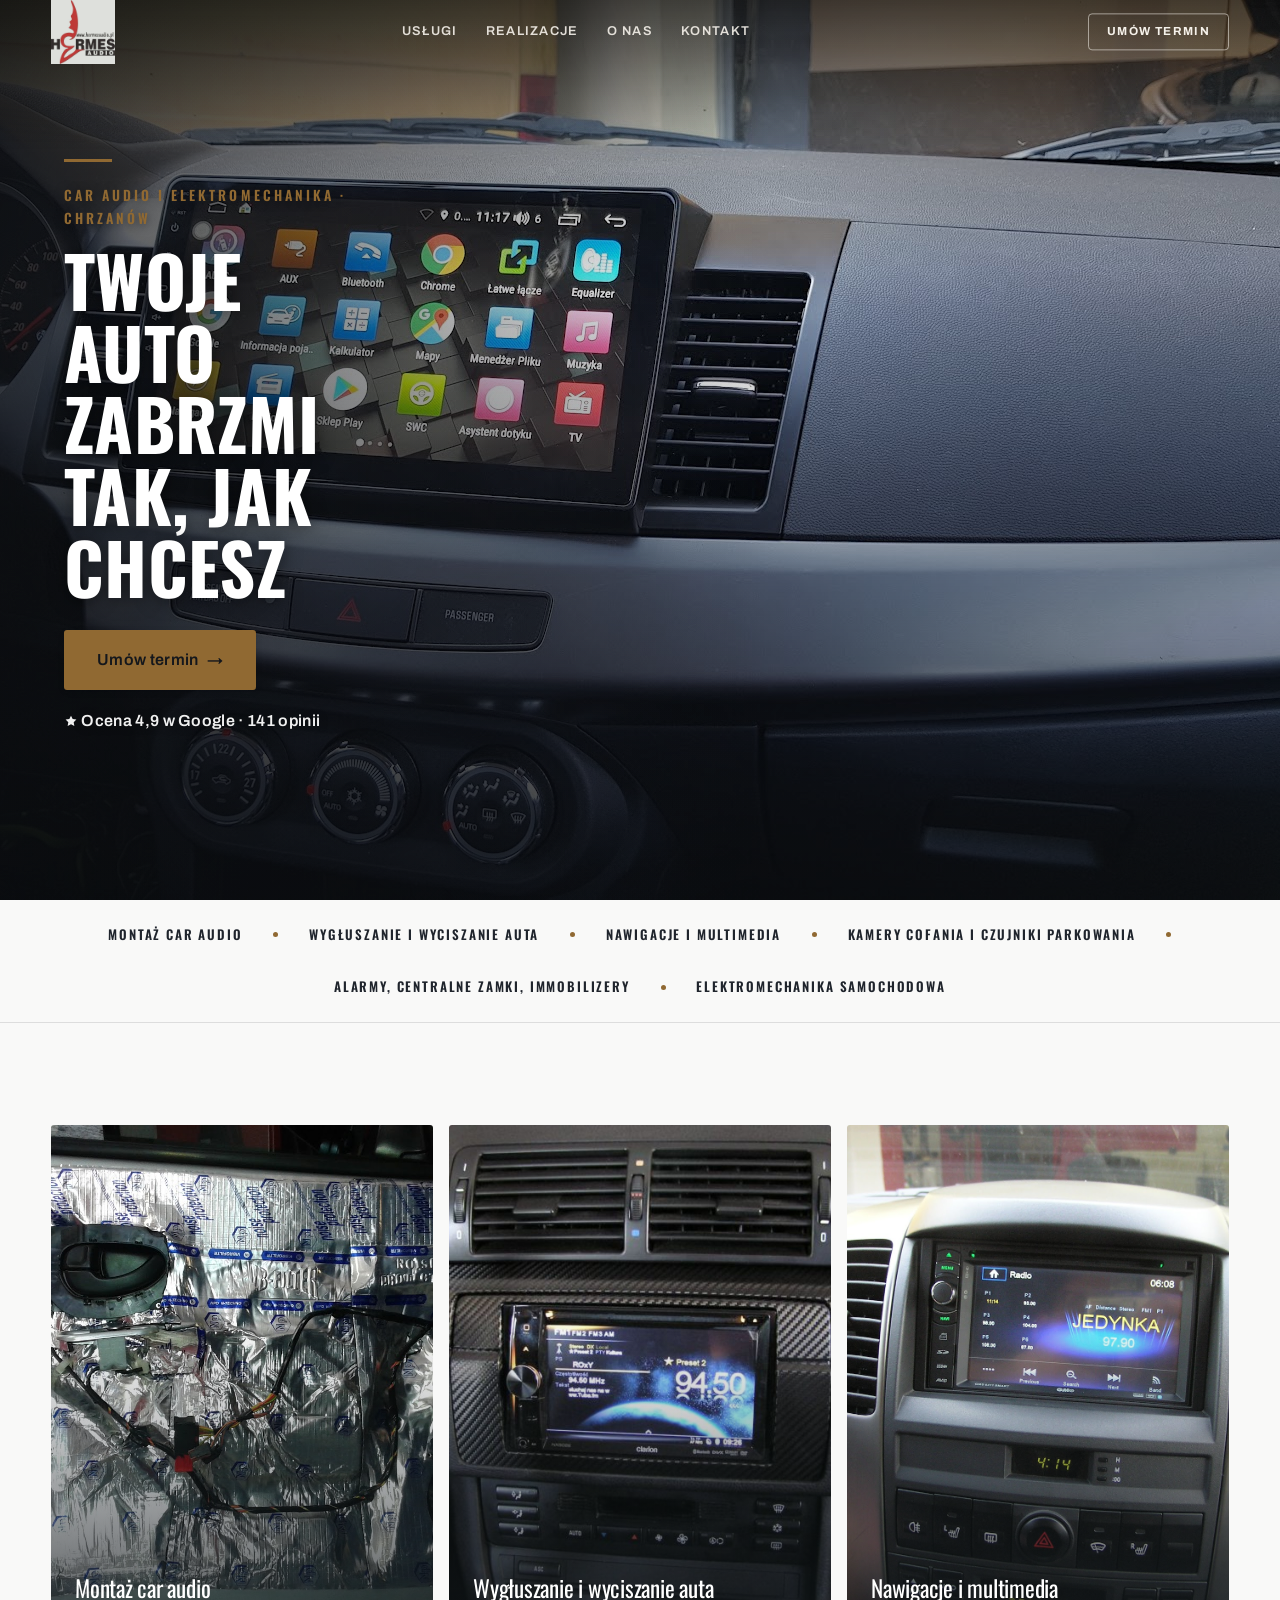
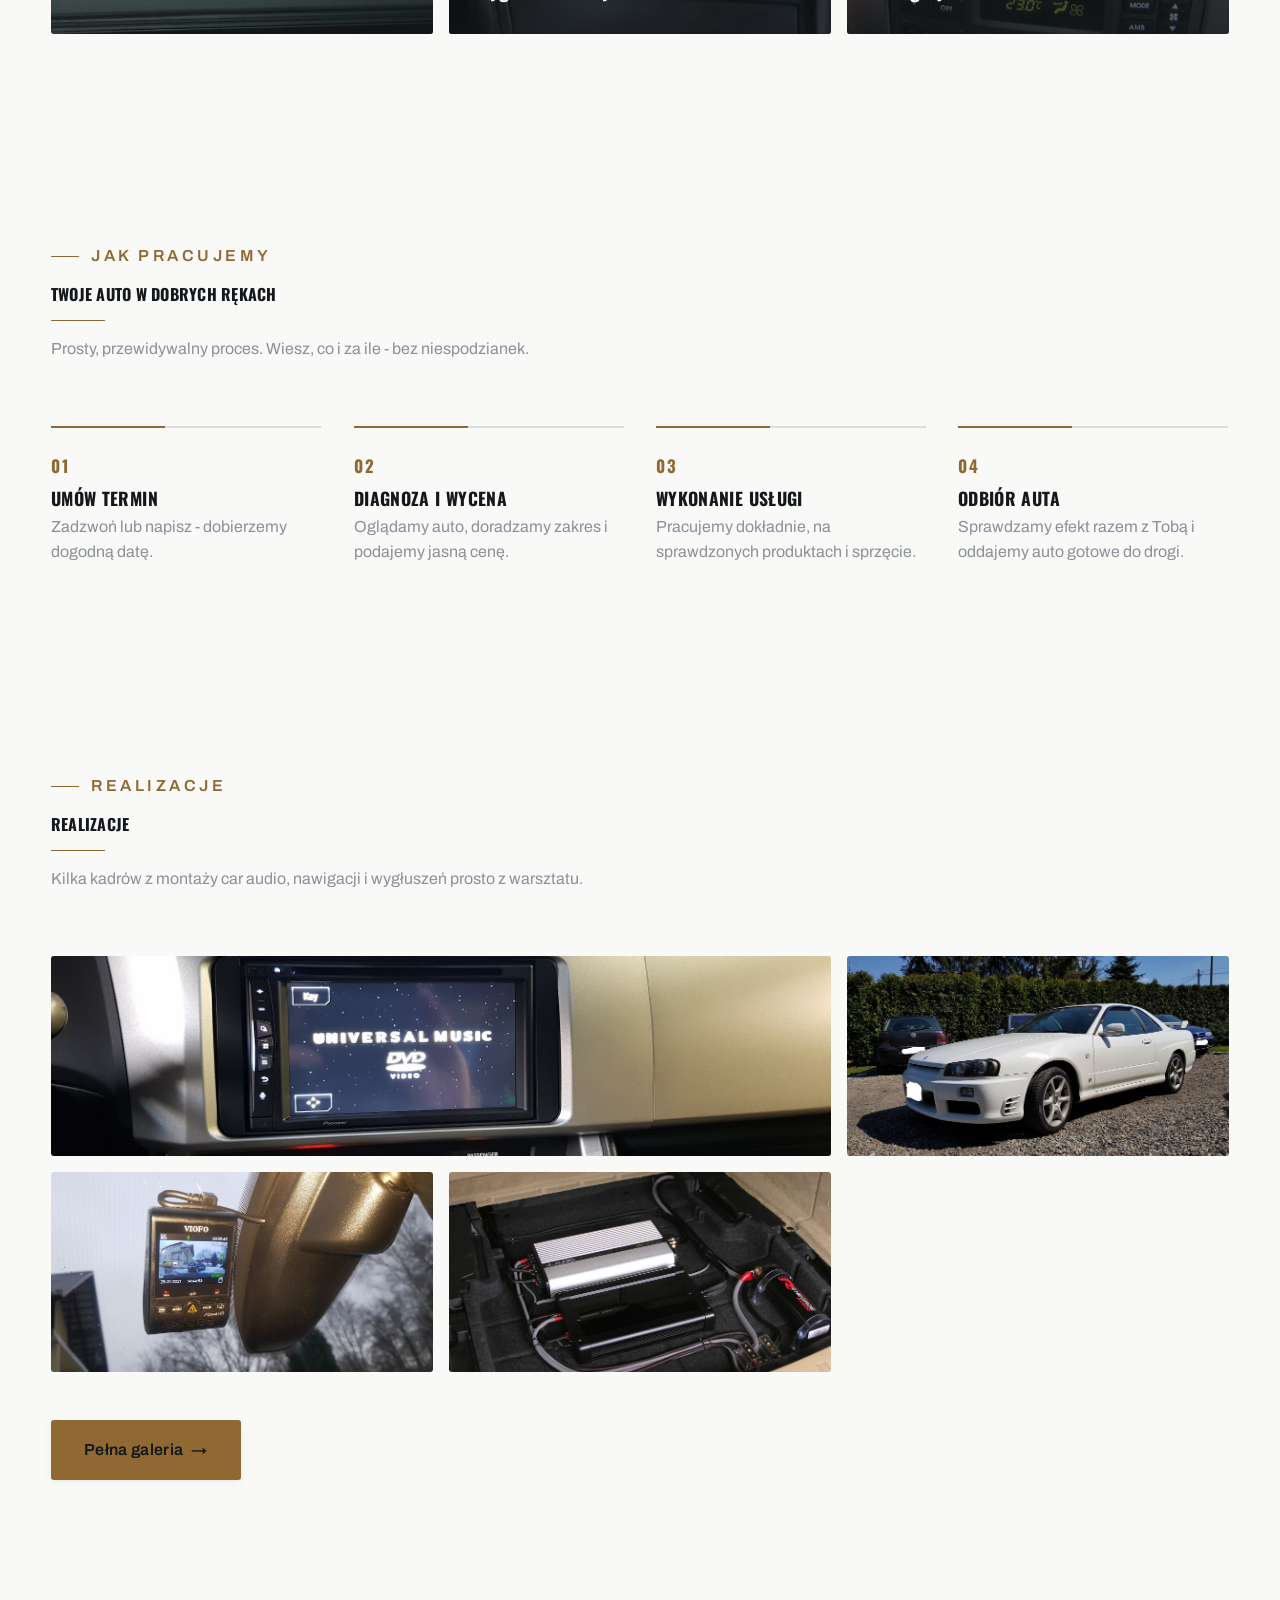
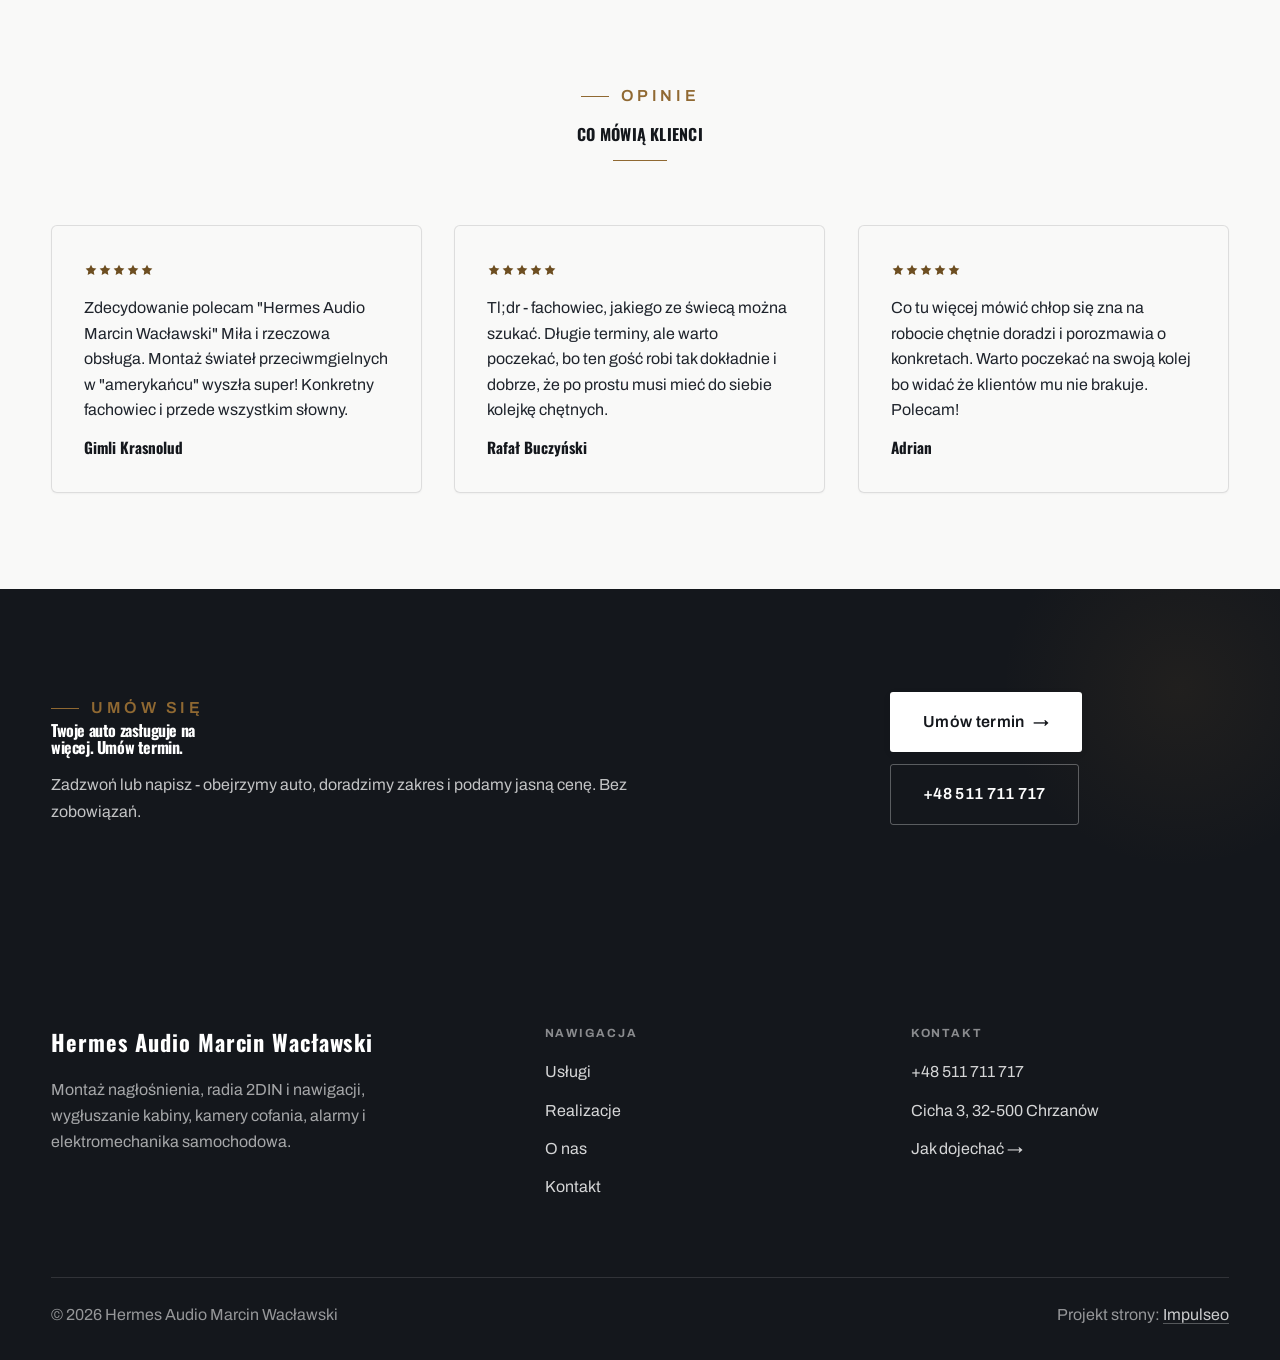
<file: index.html>
<!DOCTYPE html>
<html lang="pl">
<head>
<meta charset="UTF-8">
<meta name="viewport" content="width=device-width, initial-scale=1.0">
<title>Hermes Audio Marcin Wacławski - Car audio i elektromechanika · Chrzanów</title>
<meta name="description" content="Hermes Audio w Chrzanowie - montaż car audio, radia 2DIN i nawigacje, wygłuszanie aut, kamery cofania i czujniki parkowania, alarmy, centralne zamki i elektromechanika samochodowa. Ocena 4,9 w Google. Zadzwoń i umów termin.">
<link rel="preconnect" href="https://fonts.googleapis.com">
<link rel="preconnect" href="https://fonts.gstatic.com" crossorigin>
<link href="https://fonts.googleapis.com/css2?family=Oswald:wght@500;600;700&family=Archivo:wght@400;500;600&display=swap" rel="stylesheet">
<link rel="stylesheet" href="assets/styles.css">
</head>
<body>

<header class="nav">
  <div class="wrap nav-inner">
    <a class="brand brand-has-logo" href="index.html"><img class="brand-logo" src="img/logo.jpg" alt="Hermes Audio Marcin Wacławski"></a>
    <nav class="nav-links">
      <a href="oferta.html">Usługi</a>
      <a href="realizacje.html">Realizacje</a>
      <a href="o-nas.html">O nas</a>
      <a href="kontakt.html">Kontakt</a>
      <a href="kontakt.html" class="btn btn-accent">Umów termin</a>
    </nav>
    <button class="nav-toggle" aria-label="Menu"><span></span><span></span><span></span></button>
  </div>
</header>

<section class="hero-auto">
  <img class="ha-bg" src="img/hero.jpg" alt="Hermes Audio Marcin Wacławski">
  <div class="ha-veil"></div>
  <div class="ha-inner">
    <span class="ha-tick" aria-hidden="true"></span>
    <span class="ha-kicker">Car audio i elektromechanika · Chrzanów</span>
    <h1 class="ha-claim">Twoje auto zabrzmi tak, jak chcesz</h1>
    <a href="kontakt.html" class="btn btn-accent ha-cta">Umów termin <span class="arr">→</span></a>
      <p class="ha-rating"><svg class="ico-star" width="14" height="14" viewBox="0 0 24 24" style="vertical-align:-2px" aria-hidden="true"><path d="M12 2.8l2.85 5.8 6.4.93-4.63 4.5 1.1 6.37L12 17.4l-5.72 3 1.1-6.37-4.63-4.5 6.4-.93L12 2.8Z" fill="currentColor"/></svg> Ocena 4,9 w Google · 141 opinii</p>
  </div>
</section>
<section class="spec-ribbon">
  <div class="wrap">
    <ul class="sr-row reveal"><li>Montaż car audio</li><li>Wygłuszanie i wyciszanie auta</li><li>Nawigacje i multimedia</li><li>Kamery cofania i czujniki parkowania</li><li>Alarmy, centralne zamki, immobilizery</li><li>Elektromechanika samochodowa</li></ul>
  </div>
</section>
<section class="gateways-band">
  <div class="wrap">
    <div class="gateways">
      <a href="oferta.html" class="gateway reveal"><img src="img/g1.jpg" alt="Montaż car audio" loading="lazy"><span class="g-ttl">Montaż car audio</span></a>
      <a href="oferta.html" class="gateway reveal"><img src="img/g2.jpg" alt="Wygłuszanie i wyciszanie auta" loading="lazy"><span class="g-ttl">Wygłuszanie i wyciszanie auta</span></a>
      <a href="oferta.html" class="gateway reveal"><img src="img/g3.jpg" alt="Nawigacje i multimedia" loading="lazy"><span class="g-ttl">Nawigacje i multimedia</span></a>
    </div>
  </div>
</section>
<section class="auto-proc">
  <div class="wrap">
    <div class="head reveal">
      <span class="eyebrow">Jak pracujemy</span>
      <h2>Twoje auto w dobrych rękach</h2>
      <p>Prosty, przewidywalny proces. Wiesz, co i za ile - bez niespodzianek.</p>
    </div>
    <ol class="auto-proc-row">
      <li class="reveal"><span class="ap-no">01</span><h3>Umów termin</h3><p>Zadzwoń lub napisz - dobierzemy dogodną datę.</p></li>
      <li class="reveal"><span class="ap-no">02</span><h3>Diagnoza i wycena</h3><p>Oglądamy auto, doradzamy zakres i podajemy jasną cenę.</p></li>
      <li class="reveal"><span class="ap-no">03</span><h3>Wykonanie usługi</h3><p>Pracujemy dokładnie, na sprawdzonych produktach i sprzęcie.</p></li>
      <li class="reveal"><span class="ap-no">04</span><h3>Odbiór auta</h3><p>Sprawdzamy efekt razem z Tobą i oddajemy auto gotowe do drogi.</p></li>
    </ol>
  </div>
</section>
<section>
  <div class="wrap">
    <div class="head reveal">
      <span class="eyebrow">Realizacje</span>
      <h2>Realizacje</h2>
      <p>Kilka kadrów z montaży car audio, nawigacji i wygłuszeń prosto z warsztatu.</p>
    </div>
    <div class="gallery">
      <div class="tile t-two3 reveal"><img src="img/g4.jpg" alt="Multimedia z ekranem" loading="lazy"><div class="cap">Multimedia z ekranem</div></div>
      <div class="tile t-third reveal"><img src="img/g5.jpg" alt="Auto po realizacji" loading="lazy"><div class="cap">Auto po realizacji</div></div>
      <div class="tile t-third reveal"><img src="img/g6.jpg" alt="Montaż rejestratora" loading="lazy"><div class="cap">Montaż rejestratora</div></div>
      <div class="tile t-third reveal"><img src="img/about.jpg" alt="Hermes Audio Marcin Wacławski" loading="lazy"></div>
    </div>
    <div style="margin-top:var(--space-7)" class="reveal"><a href="realizacje.html" class="btn btn-accent">Pełna galeria <span class="arr">→</span></a></div>
  </div>
</section>
<section class="opinie">
  <div class="wrap">
    <div class="head center reveal">
      <span class="eyebrow">Opinie</span>
      <h2>Co mówią klienci</h2>
    </div>
    <div class="opinie-grid">
      <figure class="op-card reveal"><span class="op-star"><svg class="ico-star" width="14" height="14" viewBox="0 0 24 24" style="vertical-align:-2px" aria-hidden="true"><path d="M12 2.8l2.85 5.8 6.4.93-4.63 4.5 1.1 6.37L12 17.4l-5.72 3 1.1-6.37-4.63-4.5 6.4-.93L12 2.8Z" fill="currentColor"/></svg><svg class="ico-star" width="14" height="14" viewBox="0 0 24 24" style="vertical-align:-2px" aria-hidden="true"><path d="M12 2.8l2.85 5.8 6.4.93-4.63 4.5 1.1 6.37L12 17.4l-5.72 3 1.1-6.37-4.63-4.5 6.4-.93L12 2.8Z" fill="currentColor"/></svg><svg class="ico-star" width="14" height="14" viewBox="0 0 24 24" style="vertical-align:-2px" aria-hidden="true"><path d="M12 2.8l2.85 5.8 6.4.93-4.63 4.5 1.1 6.37L12 17.4l-5.72 3 1.1-6.37-4.63-4.5 6.4-.93L12 2.8Z" fill="currentColor"/></svg><svg class="ico-star" width="14" height="14" viewBox="0 0 24 24" style="vertical-align:-2px" aria-hidden="true"><path d="M12 2.8l2.85 5.8 6.4.93-4.63 4.5 1.1 6.37L12 17.4l-5.72 3 1.1-6.37-4.63-4.5 6.4-.93L12 2.8Z" fill="currentColor"/></svg><svg class="ico-star" width="14" height="14" viewBox="0 0 24 24" style="vertical-align:-2px" aria-hidden="true"><path d="M12 2.8l2.85 5.8 6.4.93-4.63 4.5 1.1 6.37L12 17.4l-5.72 3 1.1-6.37-4.63-4.5 6.4-.93L12 2.8Z" fill="currentColor"/></svg></span><blockquote>Zdecydowanie polecam "Hermes Audio Marcin Wacławski" Miła i rzeczowa obsługa. Montaż świateł przeciwmgielnych w "amerykańcu" wyszła super! Konkretny fachowiec i przede wszystkim słowny.</blockquote><span class="op-autor">Gimli Krasnolud</span></figure>
      <figure class="op-card reveal"><span class="op-star"><svg class="ico-star" width="14" height="14" viewBox="0 0 24 24" style="vertical-align:-2px" aria-hidden="true"><path d="M12 2.8l2.85 5.8 6.4.93-4.63 4.5 1.1 6.37L12 17.4l-5.72 3 1.1-6.37-4.63-4.5 6.4-.93L12 2.8Z" fill="currentColor"/></svg><svg class="ico-star" width="14" height="14" viewBox="0 0 24 24" style="vertical-align:-2px" aria-hidden="true"><path d="M12 2.8l2.85 5.8 6.4.93-4.63 4.5 1.1 6.37L12 17.4l-5.72 3 1.1-6.37-4.63-4.5 6.4-.93L12 2.8Z" fill="currentColor"/></svg><svg class="ico-star" width="14" height="14" viewBox="0 0 24 24" style="vertical-align:-2px" aria-hidden="true"><path d="M12 2.8l2.85 5.8 6.4.93-4.63 4.5 1.1 6.37L12 17.4l-5.72 3 1.1-6.37-4.63-4.5 6.4-.93L12 2.8Z" fill="currentColor"/></svg><svg class="ico-star" width="14" height="14" viewBox="0 0 24 24" style="vertical-align:-2px" aria-hidden="true"><path d="M12 2.8l2.85 5.8 6.4.93-4.63 4.5 1.1 6.37L12 17.4l-5.72 3 1.1-6.37-4.63-4.5 6.4-.93L12 2.8Z" fill="currentColor"/></svg><svg class="ico-star" width="14" height="14" viewBox="0 0 24 24" style="vertical-align:-2px" aria-hidden="true"><path d="M12 2.8l2.85 5.8 6.4.93-4.63 4.5 1.1 6.37L12 17.4l-5.72 3 1.1-6.37-4.63-4.5 6.4-.93L12 2.8Z" fill="currentColor"/></svg></span><blockquote>Tl;dr - fachowiec, jakiego ze świecą można szukać. Długie terminy, ale warto poczekać, bo ten gość robi tak dokładnie i dobrze, że po prostu musi mieć do siebie kolejkę chętnych.</blockquote><span class="op-autor">Rafał Buczyński</span></figure>
      <figure class="op-card reveal"><span class="op-star"><svg class="ico-star" width="14" height="14" viewBox="0 0 24 24" style="vertical-align:-2px" aria-hidden="true"><path d="M12 2.8l2.85 5.8 6.4.93-4.63 4.5 1.1 6.37L12 17.4l-5.72 3 1.1-6.37-4.63-4.5 6.4-.93L12 2.8Z" fill="currentColor"/></svg><svg class="ico-star" width="14" height="14" viewBox="0 0 24 24" style="vertical-align:-2px" aria-hidden="true"><path d="M12 2.8l2.85 5.8 6.4.93-4.63 4.5 1.1 6.37L12 17.4l-5.72 3 1.1-6.37-4.63-4.5 6.4-.93L12 2.8Z" fill="currentColor"/></svg><svg class="ico-star" width="14" height="14" viewBox="0 0 24 24" style="vertical-align:-2px" aria-hidden="true"><path d="M12 2.8l2.85 5.8 6.4.93-4.63 4.5 1.1 6.37L12 17.4l-5.72 3 1.1-6.37-4.63-4.5 6.4-.93L12 2.8Z" fill="currentColor"/></svg><svg class="ico-star" width="14" height="14" viewBox="0 0 24 24" style="vertical-align:-2px" aria-hidden="true"><path d="M12 2.8l2.85 5.8 6.4.93-4.63 4.5 1.1 6.37L12 17.4l-5.72 3 1.1-6.37-4.63-4.5 6.4-.93L12 2.8Z" fill="currentColor"/></svg><svg class="ico-star" width="14" height="14" viewBox="0 0 24 24" style="vertical-align:-2px" aria-hidden="true"><path d="M12 2.8l2.85 5.8 6.4.93-4.63 4.5 1.1 6.37L12 17.4l-5.72 3 1.1-6.37-4.63-4.5 6.4-.93L12 2.8Z" fill="currentColor"/></svg></span><blockquote>Co tu więcej mówić chłop się zna na robocie chętnie doradzi i porozmawia o konkretach. Warto poczekać na swoją kolej bo widać że klientów mu nie brakuje. Polecam!</blockquote><span class="op-autor">Adrian</span></figure>
    </div>
  </div>
</section>
<section class="cta">
  <div class="wrap">
    <div class="reveal">
      <span class="eyebrow">Umów się</span>
      <h2>Twoje auto zasługuje na więcej. Umów termin.</h2>
      <p>Zadzwoń lub napisz - obejrzymy auto, doradzimy zakres i podamy jasną cenę. Bez zobowiązań.</p>
    </div>
    <div class="cta-actions reveal">
      <a href="kontakt.html" class="btn btn-light">Umów termin <span class="arr">→</span></a>
      <a href="tel:+48511711717" class="btn btn-ghost" style="color:#fff;border-color:rgba(255,255,255,.3)">+48 511 711 717</a>
    </div>
  </div>
</section>

<footer>
  <div class="wrap">
    <div class="foot-grid">
      <div class="foot-brand">
        <div class="name">Hermes Audio Marcin Wacławski</div>
        <p>Montaż nagłośnienia, radia 2DIN i nawigacji, wygłuszanie kabiny, kamery cofania, alarmy i elektromechanika samochodowa.</p>
      </div>
      <div class="foot-col">
        <h4>Nawigacja</h4>
        <a href="oferta.html">Usługi</a>
        <a href="realizacje.html">Realizacje</a>
        <a href="o-nas.html">O nas</a>
        <a href="kontakt.html">Kontakt</a>
      </div>
      <div class="foot-col">
        <h4>Kontakt</h4>
        <a href="tel:+48511711717">+48 511 711 717</a>
        <p>Cicha 3, 32-500 Chrzanów</p>
        <a href="https://maps.google.com/?cid=7711486730273551252&g_mp=CiVnb29nbGUubWFwcy5wbGFjZXMudjEuUGxhY2VzLkdldFBsYWNlEAIYBCAA" target="_blank" rel="noopener">Jak dojechać →</a>
      </div>
    </div>
    <div class="foot-bot">
      <span>© 2026 Hermes Audio Marcin Wacławski</span>
      <span>Projekt strony: <a class="foot-credit" href="https://impulseo.pl" target="_blank" rel="noopener">Impulseo</a></span>
    </div>
  </div>
</footer>
<div class="sticky-reserve"><a class="sr-book" href="kontakt.html">Umów termin</a><a class="sr-call" href="tel:+48511711717" aria-label="Zadzwoń"><svg class="ico-tel" width="16" height="16" viewBox="0 0 24 24" fill="none" aria-hidden="true"><path d="M6.6 10.8a15.5 15.5 0 0 0 6.6 6.6l2.2-2.2a1 1 0 0 1 1-.24 11.4 11.4 0 0 0 3.6.58 1 1 0 0 1 1 1V20a1 1 0 0 1-1 1A17 17 0 0 1 3 4a1 1 0 0 1 1-1h3.5a1 1 0 0 1 1 1c0 1.25.2 2.46.58 3.6a1 1 0 0 1-.25 1l-2.23 2.2Z" fill="currentColor"/></svg></a></div>

<script src="assets/main.js"></script>
</body>
</html>
</file>
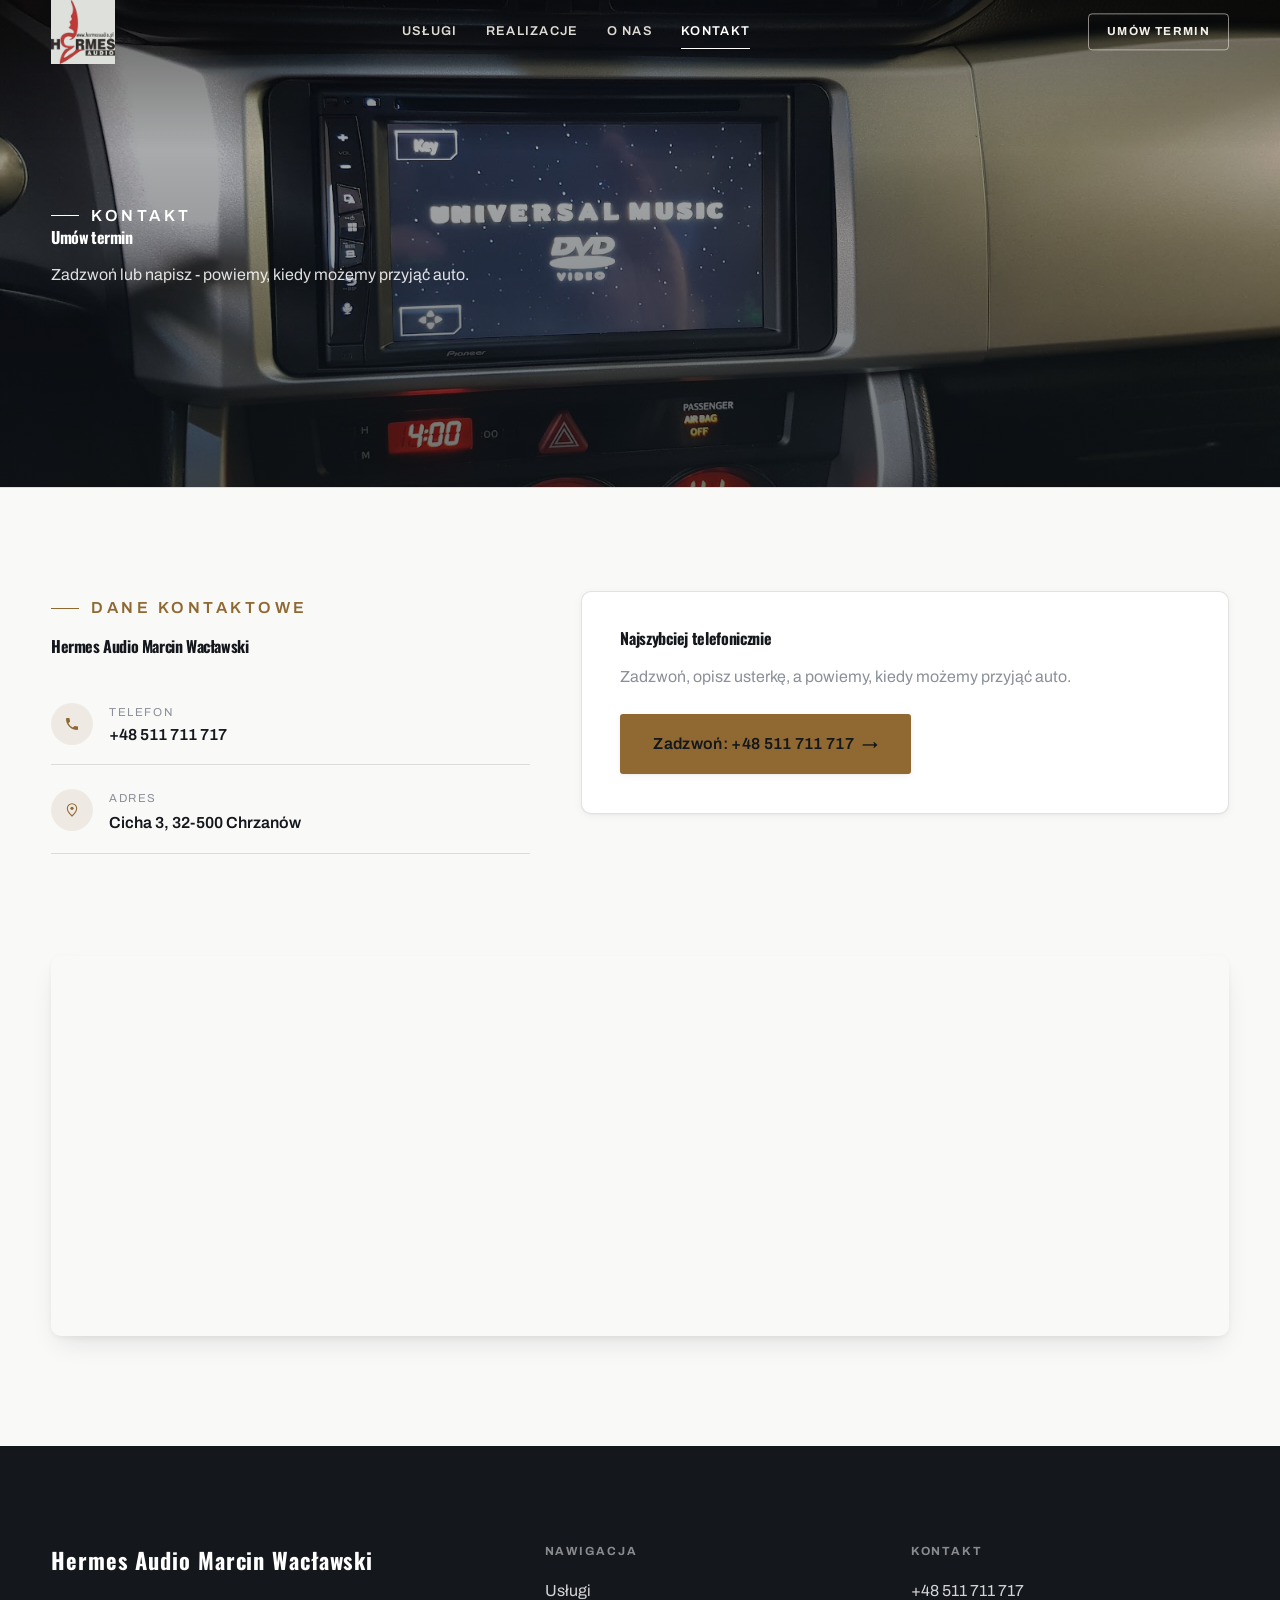
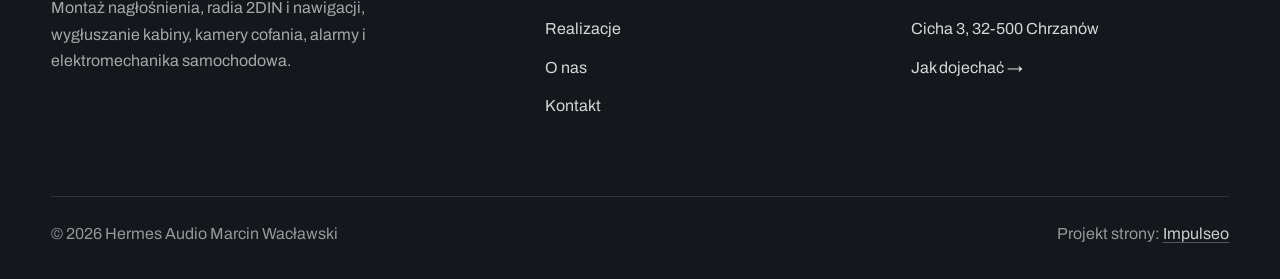
<file: kontakt.html>
<!DOCTYPE html>
<html lang="pl">
<head>
<meta charset="UTF-8">
<meta name="viewport" content="width=device-width, initial-scale=1.0">
<title>Kontakt - Hermes Audio Marcin Wacławski</title>
<meta name="description" content="Kontakt Hermes Audio Marcin Wacławski - Cicha 3, 32-500 Chrzanów">
<link rel="preconnect" href="https://fonts.googleapis.com">
<link rel="preconnect" href="https://fonts.gstatic.com" crossorigin>
<link href="https://fonts.googleapis.com/css2?family=Oswald:wght@500;600;700&family=Archivo:wght@400;500;600&display=swap" rel="stylesheet">
<link rel="stylesheet" href="assets/styles.css">
</head>
<body>

<header class="nav">
  <div class="wrap nav-inner">
    <a class="brand brand-has-logo" href="index.html"><img class="brand-logo" src="img/logo.jpg" alt="Hermes Audio Marcin Wacławski"></a>
    <nav class="nav-links">
      <a href="oferta.html">Usługi</a>
      <a href="realizacje.html">Realizacje</a>
      <a href="o-nas.html">O nas</a>
      <a href="kontakt.html" class="active">Kontakt</a>
      <a href="kontakt.html" class="btn btn-accent">Umów termin</a>
    </nav>
    <button class="nav-toggle" aria-label="Menu"><span></span><span></span><span></span></button>
  </div>
</header>

<section class="pagehead">
  <img src="img/g4.jpg" alt="Hermes Audio Marcin Wacławski - Umów termin">
  <div class="wrap">
    <span class="eyebrow">Kontakt</span>
    <h1>Umów termin</h1>
    <p>Zadzwoń lub napisz - powiemy, kiedy możemy przyjąć auto.</p>
  </div>
</section>
<section>
  <div class="wrap contact-grid">
    <div class="reveal">
      <span class="eyebrow">Dane kontaktowe</span>
      <h2 style="margin:var(--space-4) 0 var(--space-6)">Hermes Audio Marcin Wacławski</h2>
      <div class="info-list">
        <div class="info-row"><div class="ic"><svg class="ico-tel" width="16" height="16" viewBox="0 0 24 24" fill="none" aria-hidden="true"><path d="M6.6 10.8a15.5 15.5 0 0 0 6.6 6.6l2.2-2.2a1 1 0 0 1 1-.24 11.4 11.4 0 0 0 3.6.58 1 1 0 0 1 1 1V20a1 1 0 0 1-1 1A17 17 0 0 1 3 4a1 1 0 0 1 1-1h3.5a1 1 0 0 1 1 1c0 1.25.2 2.46.58 3.6a1 1 0 0 1-.25 1l-2.23 2.2Z" fill="currentColor"/></svg></div><div><div class="lbl">Telefon</div><a class="val" href="tel:+48511711717">+48 511 711 717</a></div></div>
        <div class="info-row"><div class="ic"><svg class="ico-pin" width="16" height="16" viewBox="0 0 24 24" fill="none" aria-hidden="true"><path d="M12 21s7-6.1 7-11.5A7 7 0 0 0 5 9.5C5 14.9 12 21 12 21Z" stroke="currentColor" stroke-width="1.6" fill="none"/><circle cx="12" cy="9.5" r="2.4" fill="currentColor"/></svg></div><div><div class="lbl">Adres</div><div class="val">Cicha 3, 32-500 Chrzanów</div></div></div>
      </div>
    </div>
    <div class="reveal">
      <div class="form">
        <h3 style="margin-bottom:var(--space-4)">Najszybciej telefonicznie</h3>
        <p class="muted" style="margin-bottom:var(--space-5)">Zadzwoń, opisz usterkę, a powiemy, kiedy możemy przyjąć auto.</p>
        <a href="tel:+48511711717" class="btn btn-accent" style="justify-content:center">Zadzwoń: +48 511 711 717 <span class="arr">→</span></a>
      </div>
    </div>
  </div>
</section>
<section style="padding-top:0">
  <div class="wrap reveal">
    <iframe class="map" title="Hermes Audio Marcin Wacławski - Chrzanów" src="https://maps.google.com/maps?q=50.137861%2C19.421648&z=15&output=embed" loading="lazy" referrerpolicy="no-referrer-when-downgrade"></iframe>
  </div>
</section>

<footer>
  <div class="wrap">
    <div class="foot-grid">
      <div class="foot-brand">
        <div class="name">Hermes Audio Marcin Wacławski</div>
        <p>Montaż nagłośnienia, radia 2DIN i nawigacji, wygłuszanie kabiny, kamery cofania, alarmy i elektromechanika samochodowa.</p>
      </div>
      <div class="foot-col">
        <h4>Nawigacja</h4>
        <a href="oferta.html">Usługi</a>
        <a href="realizacje.html">Realizacje</a>
        <a href="o-nas.html">O nas</a>
        <a href="kontakt.html">Kontakt</a>
      </div>
      <div class="foot-col">
        <h4>Kontakt</h4>
        <a href="tel:+48511711717">+48 511 711 717</a>
        <p>Cicha 3, 32-500 Chrzanów</p>
        <a href="https://maps.google.com/?cid=7711486730273551252&g_mp=CiVnb29nbGUubWFwcy5wbGFjZXMudjEuUGxhY2VzLkdldFBsYWNlEAIYBCAA" target="_blank" rel="noopener">Jak dojechać →</a>
      </div>
    </div>
    <div class="foot-bot">
      <span>© 2026 Hermes Audio Marcin Wacławski</span>
      <span>Projekt strony: <a class="foot-credit" href="https://impulseo.pl" target="_blank" rel="noopener">Impulseo</a></span>
    </div>
  </div>
</footer>
<div class="sticky-reserve"><a class="sr-book" href="kontakt.html">Umów termin</a><a class="sr-call" href="tel:+48511711717" aria-label="Zadzwoń"><svg class="ico-tel" width="16" height="16" viewBox="0 0 24 24" fill="none" aria-hidden="true"><path d="M6.6 10.8a15.5 15.5 0 0 0 6.6 6.6l2.2-2.2a1 1 0 0 1 1-.24 11.4 11.4 0 0 0 3.6.58 1 1 0 0 1 1 1V20a1 1 0 0 1-1 1A17 17 0 0 1 3 4a1 1 0 0 1 1-1h3.5a1 1 0 0 1 1 1c0 1.25.2 2.46.58 3.6a1 1 0 0 1-.25 1l-2.23 2.2Z" fill="currentColor"/></svg></a></div>

<script src="assets/main.js"></script>
</body>
</html>
</file>
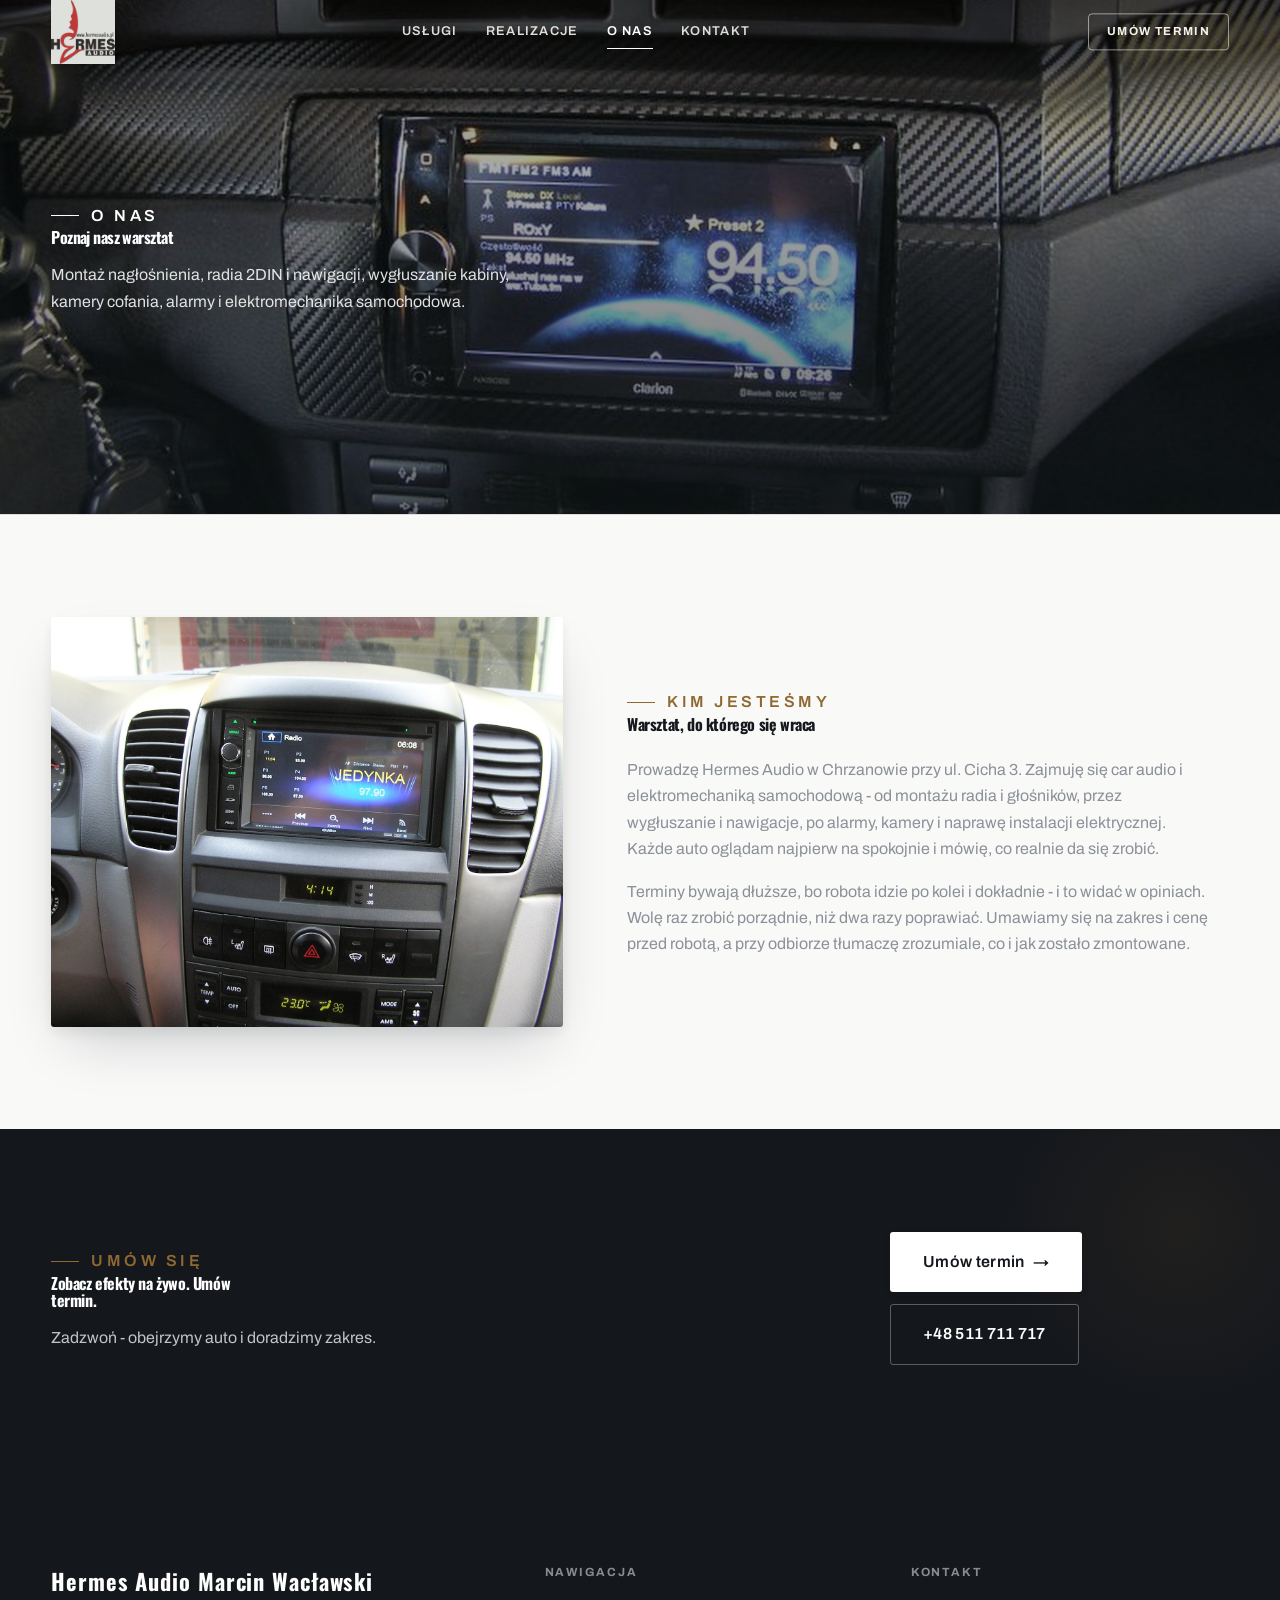
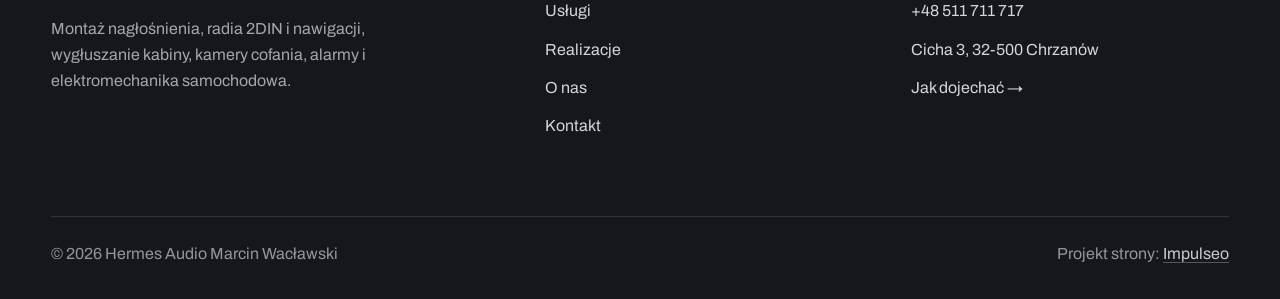
<file: o-nas.html>
<!DOCTYPE html>
<html lang="pl">
<head>
<meta charset="UTF-8">
<meta name="viewport" content="width=device-width, initial-scale=1.0">
<title>O nas - Hermes Audio Marcin Wacławski</title>
<meta name="description" content="Hermes Audio w Chrzanowie - montaż car audio, radia 2DIN i nawigacje, wygłuszanie aut, kamery cofania i czujniki parkowania, alarmy, centralne zamki i elektromechanika samochodowa. Ocena 4,9 w Google. Zadzwoń i umów termin.">
<link rel="preconnect" href="https://fonts.googleapis.com">
<link rel="preconnect" href="https://fonts.gstatic.com" crossorigin>
<link href="https://fonts.googleapis.com/css2?family=Oswald:wght@500;600;700&family=Archivo:wght@400;500;600&display=swap" rel="stylesheet">
<link rel="stylesheet" href="assets/styles.css">
</head>
<body>

<header class="nav">
  <div class="wrap nav-inner">
    <a class="brand brand-has-logo" href="index.html"><img class="brand-logo" src="img/logo.jpg" alt="Hermes Audio Marcin Wacławski"></a>
    <nav class="nav-links">
      <a href="oferta.html">Usługi</a>
      <a href="realizacje.html">Realizacje</a>
      <a href="o-nas.html" class="active">O nas</a>
      <a href="kontakt.html">Kontakt</a>
      <a href="kontakt.html" class="btn btn-accent">Umów termin</a>
    </nav>
    <button class="nav-toggle" aria-label="Menu"><span></span><span></span><span></span></button>
  </div>
</header>

<section class="pagehead">
  <img src="img/g2.jpg" alt="Hermes Audio Marcin Wacławski - Poznaj nasz warsztat">
  <div class="wrap">
    <span class="eyebrow">O nas</span>
    <h1>Poznaj nasz warsztat</h1>
    <p>Montaż nagłośnienia, radia 2DIN i nawigacji, wygłuszanie kabiny, kamery cofania, alarmy i elektromechanika samochodowa.</p>
  </div>
</section>
<section>
  <div class="wrap split">
    <div class="split-art reveal"><img src="img/g3.jpg" alt="Hermes Audio Marcin Wacławski" loading="lazy"></div>
    <div class="split-copy reveal">
      <span class="eyebrow">Kim jesteśmy</span>
      <h2>Warsztat, do którego się wraca</h2>
      <p class="muted">Prowadzę Hermes Audio w Chrzanowie przy ul. Cicha 3. Zajmuję się car audio i elektromechaniką samochodową - od montażu radia i głośników, przez wygłuszanie i nawigacje, po alarmy, kamery i naprawę instalacji elektrycznej. Każde auto oglądam najpierw na spokojnie i mówię, co realnie da się zrobić.</p>
      <p class="muted">Terminy bywają dłuższe, bo robota idzie po kolei i dokładnie - i to widać w opiniach. Wolę raz zrobić porządnie, niż dwa razy poprawiać. Umawiamy się na zakres i cenę przed robotą, a przy odbiorze tłumaczę zrozumiale, co i jak zostało zmontowane.</p>
    </div>
  </div>
</section>


<section class="cta">
  <div class="wrap">
    <div class="reveal">
      <span class="eyebrow">Umów się</span>
      <h2>Zobacz efekty na żywo. Umów termin.</h2>
      <p>Zadzwoń - obejrzymy auto i doradzimy zakres.</p>
    </div>
    <div class="cta-actions reveal">
      <a href="kontakt.html" class="btn btn-light">Umów termin <span class="arr">→</span></a>
      <a href="tel:+48511711717" class="btn btn-ghost" style="color:#fff;border-color:rgba(255,255,255,.3)">+48 511 711 717</a>
    </div>
  </div>
</section>

<footer>
  <div class="wrap">
    <div class="foot-grid">
      <div class="foot-brand">
        <div class="name">Hermes Audio Marcin Wacławski</div>
        <p>Montaż nagłośnienia, radia 2DIN i nawigacji, wygłuszanie kabiny, kamery cofania, alarmy i elektromechanika samochodowa.</p>
      </div>
      <div class="foot-col">
        <h4>Nawigacja</h4>
        <a href="oferta.html">Usługi</a>
        <a href="realizacje.html">Realizacje</a>
        <a href="o-nas.html">O nas</a>
        <a href="kontakt.html">Kontakt</a>
      </div>
      <div class="foot-col">
        <h4>Kontakt</h4>
        <a href="tel:+48511711717">+48 511 711 717</a>
        <p>Cicha 3, 32-500 Chrzanów</p>
        <a href="https://maps.google.com/?cid=7711486730273551252&g_mp=CiVnb29nbGUubWFwcy5wbGFjZXMudjEuUGxhY2VzLkdldFBsYWNlEAIYBCAA" target="_blank" rel="noopener">Jak dojechać →</a>
      </div>
    </div>
    <div class="foot-bot">
      <span>© 2026 Hermes Audio Marcin Wacławski</span>
      <span>Projekt strony: <a class="foot-credit" href="https://impulseo.pl" target="_blank" rel="noopener">Impulseo</a></span>
    </div>
  </div>
</footer>
<div class="sticky-reserve"><a class="sr-book" href="kontakt.html">Umów termin</a><a class="sr-call" href="tel:+48511711717" aria-label="Zadzwoń"><svg class="ico-tel" width="16" height="16" viewBox="0 0 24 24" fill="none" aria-hidden="true"><path d="M6.6 10.8a15.5 15.5 0 0 0 6.6 6.6l2.2-2.2a1 1 0 0 1 1-.24 11.4 11.4 0 0 0 3.6.58 1 1 0 0 1 1 1V20a1 1 0 0 1-1 1A17 17 0 0 1 3 4a1 1 0 0 1 1-1h3.5a1 1 0 0 1 1 1c0 1.25.2 2.46.58 3.6a1 1 0 0 1-.25 1l-2.23 2.2Z" fill="currentColor"/></svg></a></div>

<script src="assets/main.js"></script>
</body>
</html>
</file>
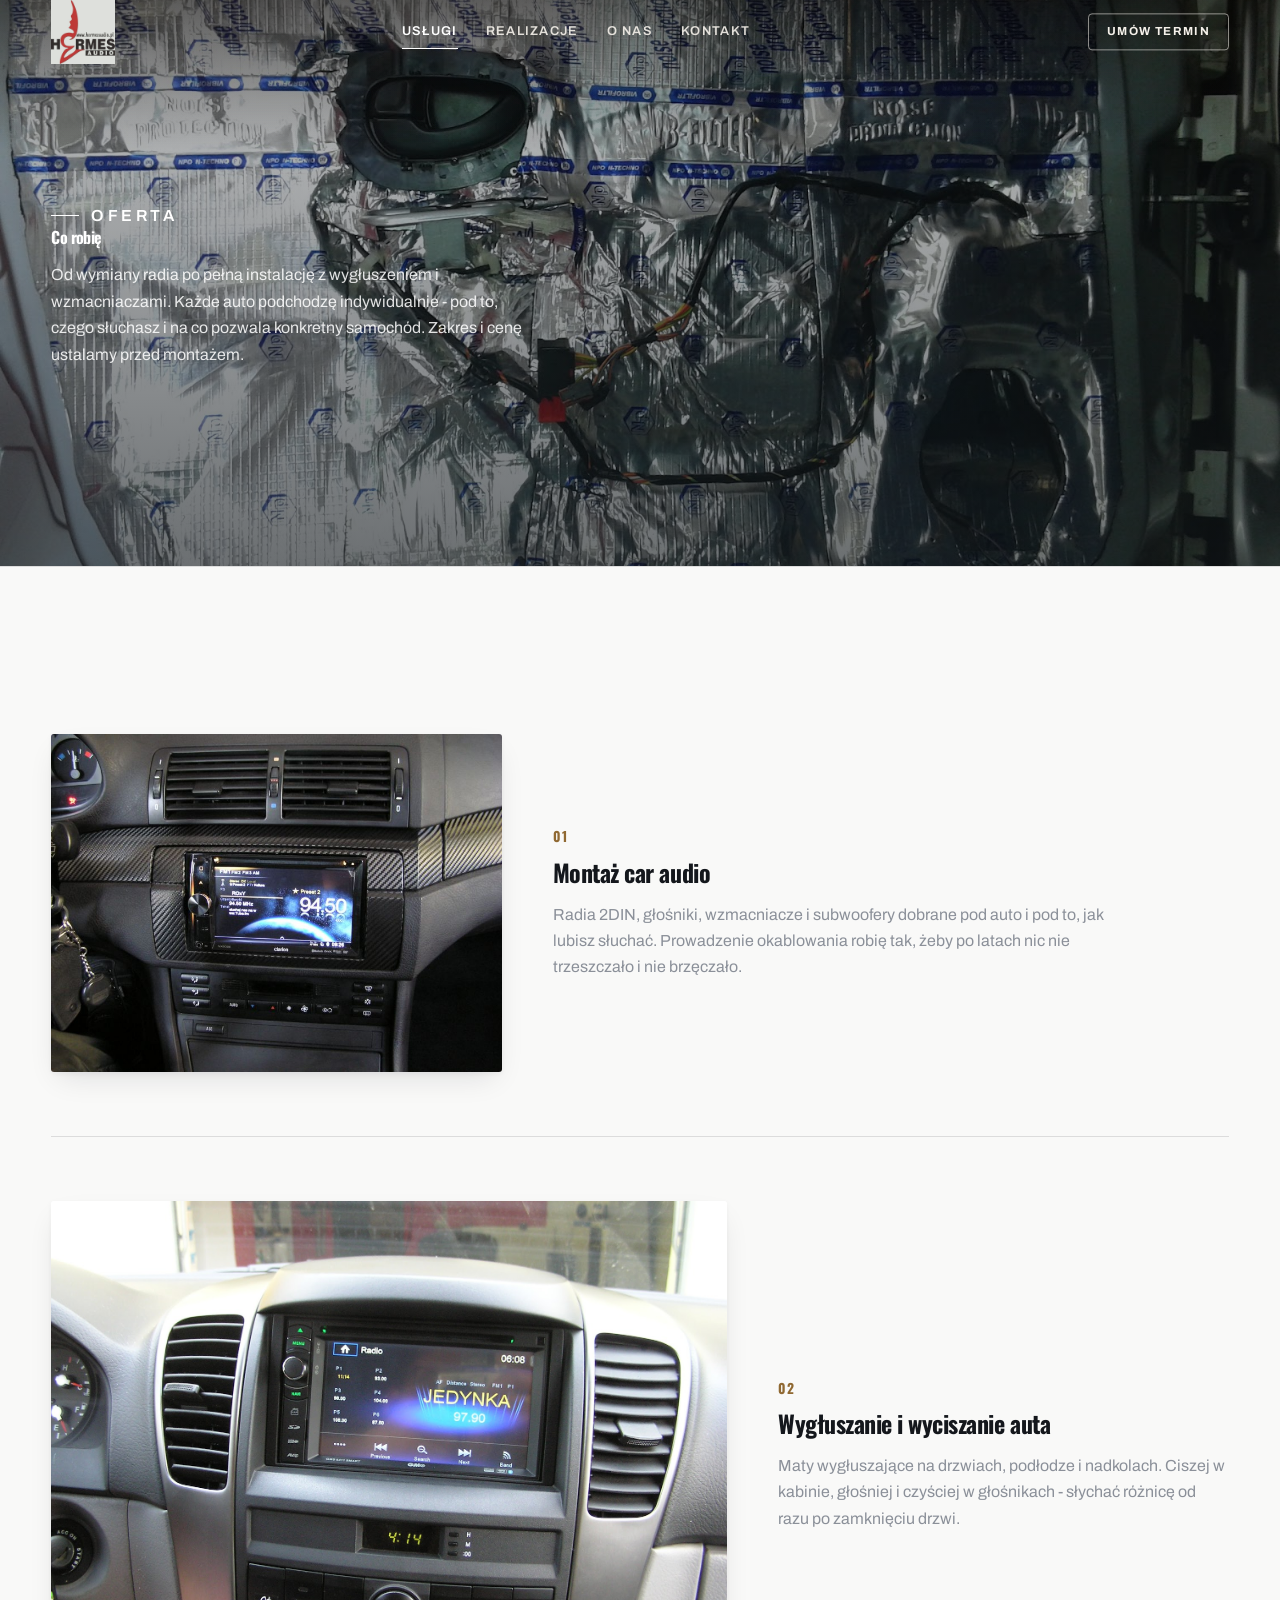
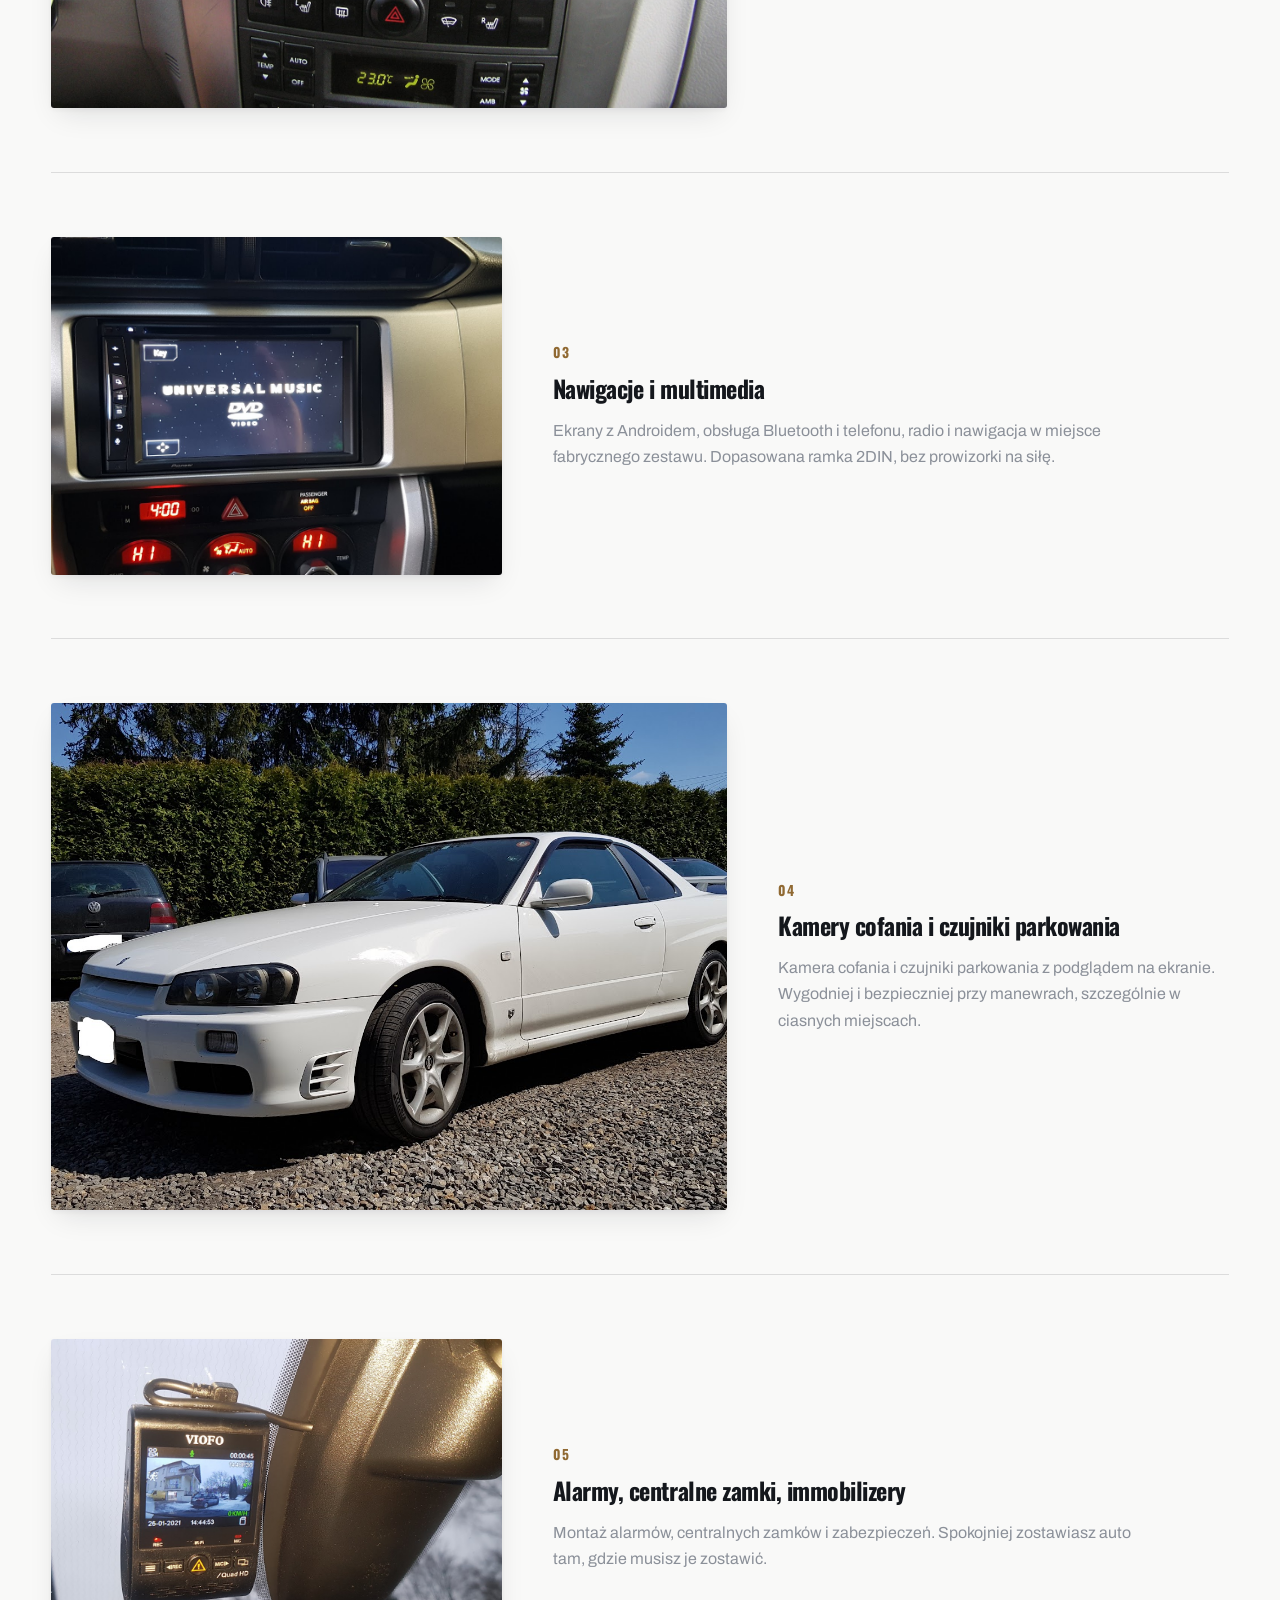
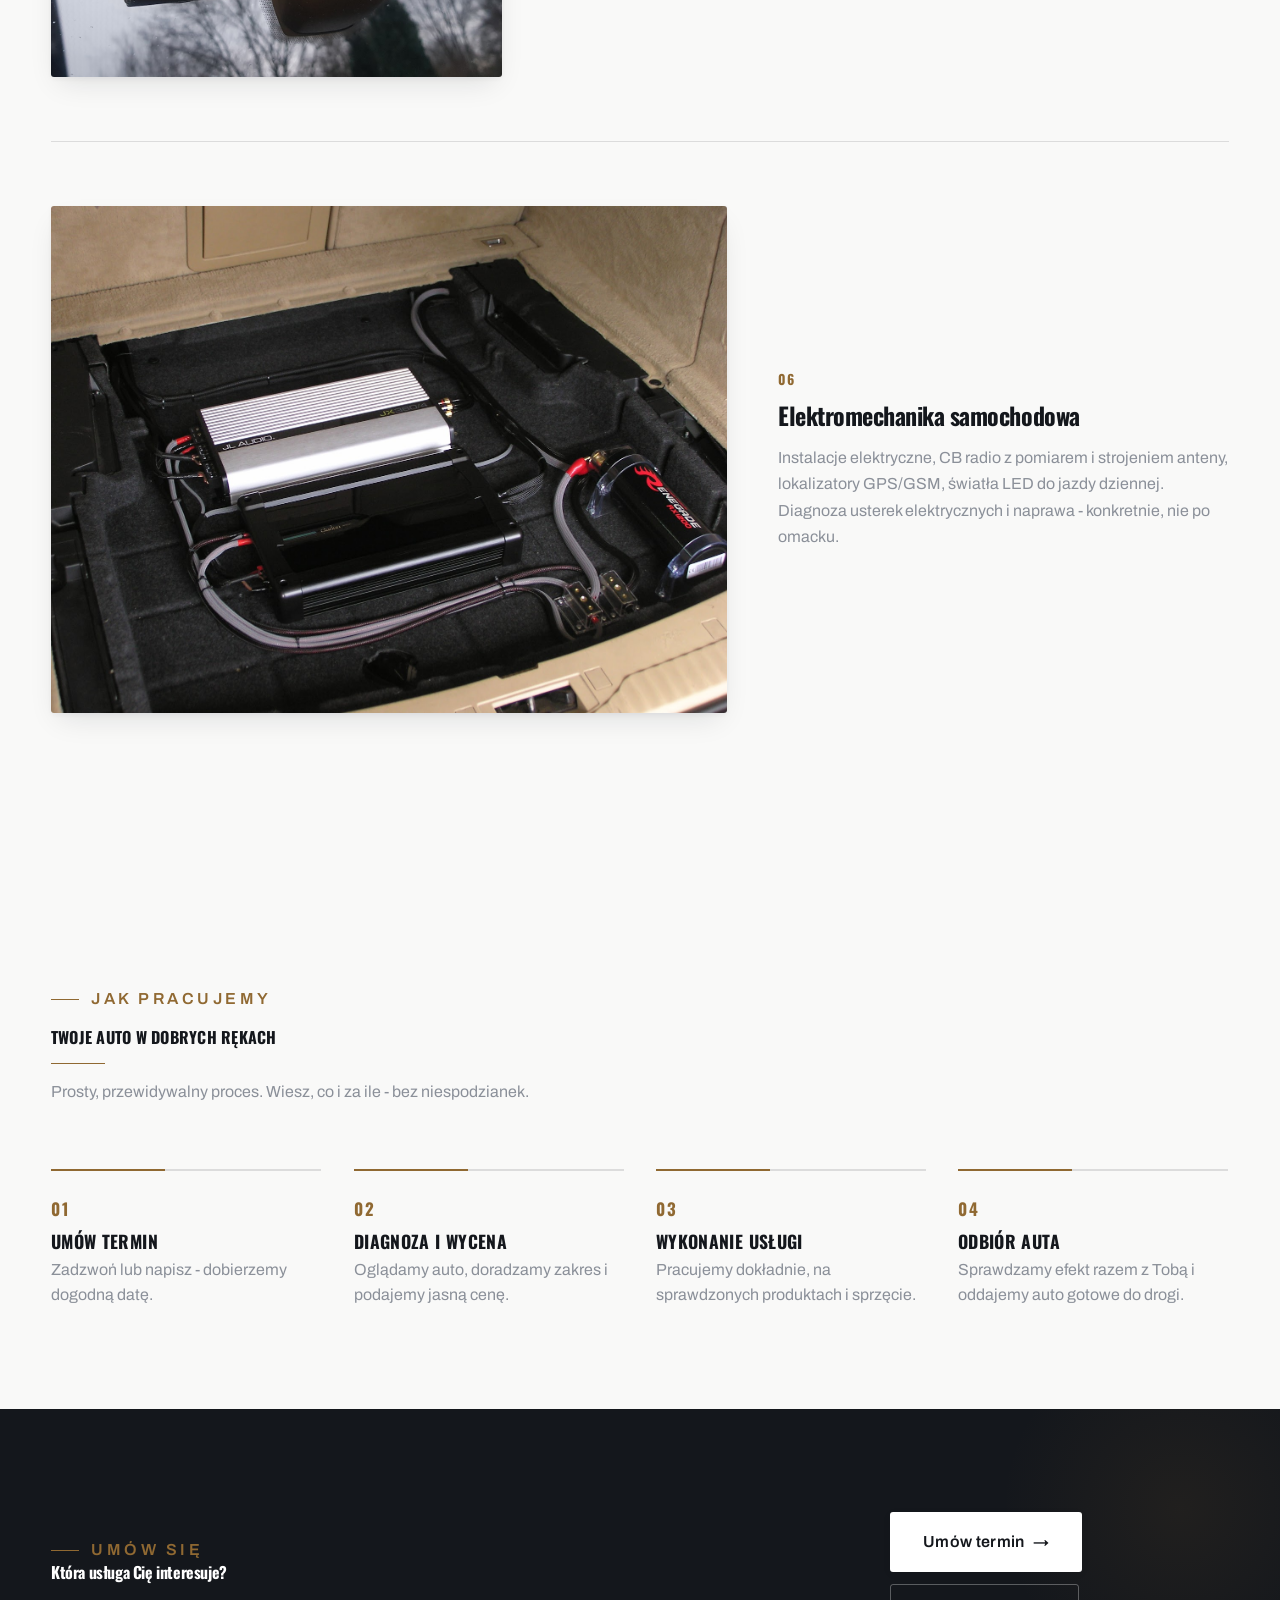
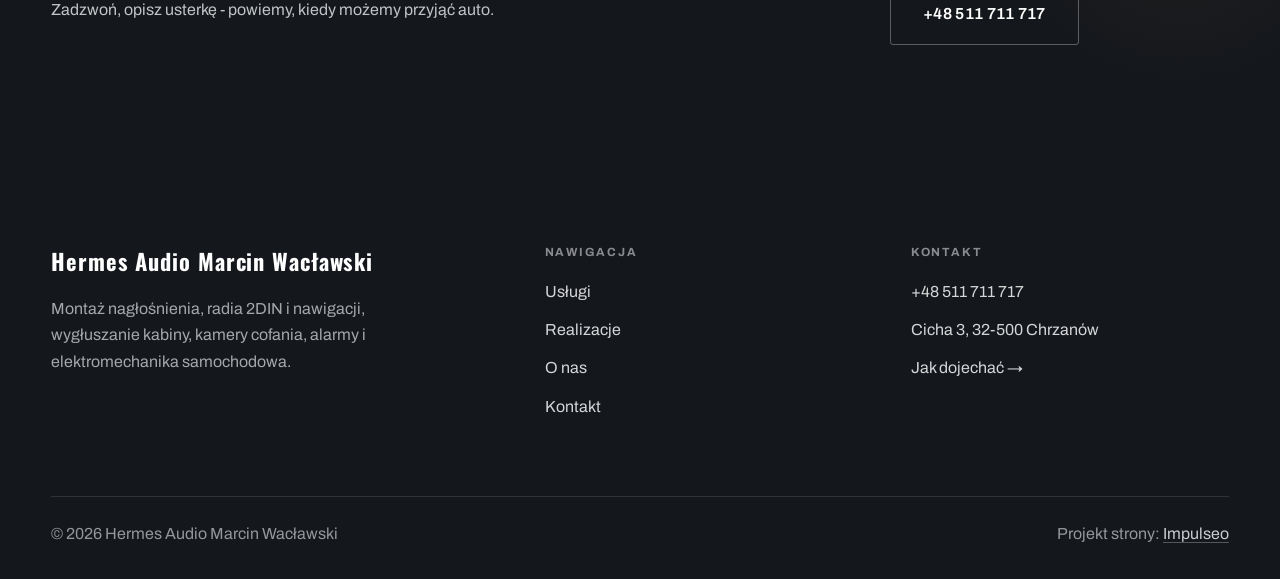
<file: oferta.html>
<!DOCTYPE html>
<html lang="pl">
<head>
<meta charset="UTF-8">
<meta name="viewport" content="width=device-width, initial-scale=1.0">
<title>Oferta - Hermes Audio Marcin Wacławski</title>
<meta name="description" content="Hermes Audio w Chrzanowie - montaż car audio, radia 2DIN i nawigacje, wygłuszanie aut, kamery cofania i czujniki parkowania, alarmy, centralne zamki i elektromechanika samochodowa. Ocena 4,9 w Google. Zadzwoń i umów termin.">
<link rel="preconnect" href="https://fonts.googleapis.com">
<link rel="preconnect" href="https://fonts.gstatic.com" crossorigin>
<link href="https://fonts.googleapis.com/css2?family=Oswald:wght@500;600;700&family=Archivo:wght@400;500;600&display=swap" rel="stylesheet">
<link rel="stylesheet" href="assets/styles.css">
</head>
<body>

<header class="nav">
  <div class="wrap nav-inner">
    <a class="brand brand-has-logo" href="index.html"><img class="brand-logo" src="img/logo.jpg" alt="Hermes Audio Marcin Wacławski"></a>
    <nav class="nav-links">
      <a href="oferta.html" class="active">Usługi</a>
      <a href="realizacje.html">Realizacje</a>
      <a href="o-nas.html">O nas</a>
      <a href="kontakt.html">Kontakt</a>
      <a href="kontakt.html" class="btn btn-accent">Umów termin</a>
    </nav>
    <button class="nav-toggle" aria-label="Menu"><span></span><span></span><span></span></button>
  </div>
</header>

<section class="pagehead">
  <img src="img/g1.jpg" alt="Hermes Audio Marcin Wacławski - Co robię">
  <div class="wrap">
    <span class="eyebrow">Oferta</span>
    <h1>Co robię</h1>
    <p>Od wymiany radia po pełną instalację z wygłuszeniem i wzmacniaczami. Każde auto podchodzę indywidualnie - pod to, czego słuchasz i na co pozwala konkretny samochód. Zakres i cenę ustalamy przed montażem.</p>
  </div>
</section>
<section>
  <div class="wrap">
    <div class="svc-row reveal">
      <div class="svc-row-art"><img src="img/g2.jpg" alt="Montaż car audio" loading="lazy"></div>
      <div>
        <span class="num">01</span>
        <h3>Montaż car audio</h3>
        <p class="muted">Radia 2DIN, głośniki, wzmacniacze i subwoofery dobrane pod auto i pod to, jak lubisz słuchać. Prowadzenie okablowania robię tak, żeby po latach nic nie trzeszczało i nie brzęczało.</p>
      </div>
    </div>
    <div class="svc-row rev reveal">
      <div class="svc-row-art"><img src="img/g3.jpg" alt="Wygłuszanie i wyciszanie auta" loading="lazy"></div>
      <div>
        <span class="num">02</span>
        <h3>Wygłuszanie i wyciszanie auta</h3>
        <p class="muted">Maty wygłuszające na drzwiach, podłodze i nadkolach. Ciszej w kabinie, głośniej i czyściej w głośnikach - słychać różnicę od razu po zamknięciu drzwi.</p>
      </div>
    </div>
    <div class="svc-row reveal">
      <div class="svc-row-art"><img src="img/g4.jpg" alt="Nawigacje i multimedia" loading="lazy"></div>
      <div>
        <span class="num">03</span>
        <h3>Nawigacje i multimedia</h3>
        <p class="muted">Ekrany z Androidem, obsługa Bluetooth i telefonu, radio i nawigacja w miejsce fabrycznego zestawu. Dopasowana ramka 2DIN, bez prowizorki na siłę.</p>
      </div>
    </div>
    <div class="svc-row rev reveal">
      <div class="svc-row-art"><img src="img/g5.jpg" alt="Kamery cofania i czujniki parkowania" loading="lazy"></div>
      <div>
        <span class="num">04</span>
        <h3>Kamery cofania i czujniki parkowania</h3>
        <p class="muted">Kamera cofania i czujniki parkowania z podglądem na ekranie. Wygodniej i bezpieczniej przy manewrach, szczególnie w ciasnych miejscach.</p>
      </div>
    </div>
    <div class="svc-row reveal">
      <div class="svc-row-art"><img src="img/g6.jpg" alt="Alarmy, centralne zamki, immobilizery" loading="lazy"></div>
      <div>
        <span class="num">05</span>
        <h3>Alarmy, centralne zamki, immobilizery</h3>
        <p class="muted">Montaż alarmów, centralnych zamków i zabezpieczeń. Spokojniej zostawiasz auto tam, gdzie musisz je zostawić.</p>
      </div>
    </div>
    <div class="svc-row rev reveal">
      <div class="svc-row-art"><img src="img/about.jpg" alt="Elektromechanika samochodowa" loading="lazy"></div>
      <div>
        <span class="num">06</span>
        <h3>Elektromechanika samochodowa</h3>
        <p class="muted">Instalacje elektryczne, CB radio z pomiarem i strojeniem anteny, lokalizatory GPS/GSM, światła LED do jazdy dziennej. Diagnoza usterek elektrycznych i naprawa - konkretnie, nie po omacku.</p>
      </div>
    </div>
  </div>
</section>
<section class="auto-proc">
  <div class="wrap">
    <div class="head reveal">
      <span class="eyebrow">Jak pracujemy</span>
      <h2>Twoje auto w dobrych rękach</h2>
      <p>Prosty, przewidywalny proces. Wiesz, co i za ile - bez niespodzianek.</p>
    </div>
    <ol class="auto-proc-row">
      <li class="reveal"><span class="ap-no">01</span><h3>Umów termin</h3><p>Zadzwoń lub napisz - dobierzemy dogodną datę.</p></li>
      <li class="reveal"><span class="ap-no">02</span><h3>Diagnoza i wycena</h3><p>Oglądamy auto, doradzamy zakres i podajemy jasną cenę.</p></li>
      <li class="reveal"><span class="ap-no">03</span><h3>Wykonanie usługi</h3><p>Pracujemy dokładnie, na sprawdzonych produktach i sprzęcie.</p></li>
      <li class="reveal"><span class="ap-no">04</span><h3>Odbiór auta</h3><p>Sprawdzamy efekt razem z Tobą i oddajemy auto gotowe do drogi.</p></li>
    </ol>
  </div>
</section>
<section class="cta">
  <div class="wrap">
    <div class="reveal">
      <span class="eyebrow">Umów się</span>
      <h2>Która usługa Cię interesuje?</h2>
      <p>Zadzwoń, opisz usterkę - powiemy, kiedy możemy przyjąć auto.</p>
    </div>
    <div class="cta-actions reveal">
      <a href="kontakt.html" class="btn btn-light">Umów termin <span class="arr">→</span></a>
      <a href="tel:+48511711717" class="btn btn-ghost" style="color:#fff;border-color:rgba(255,255,255,.3)">+48 511 711 717</a>
    </div>
  </div>
</section>

<footer>
  <div class="wrap">
    <div class="foot-grid">
      <div class="foot-brand">
        <div class="name">Hermes Audio Marcin Wacławski</div>
        <p>Montaż nagłośnienia, radia 2DIN i nawigacji, wygłuszanie kabiny, kamery cofania, alarmy i elektromechanika samochodowa.</p>
      </div>
      <div class="foot-col">
        <h4>Nawigacja</h4>
        <a href="oferta.html">Usługi</a>
        <a href="realizacje.html">Realizacje</a>
        <a href="o-nas.html">O nas</a>
        <a href="kontakt.html">Kontakt</a>
      </div>
      <div class="foot-col">
        <h4>Kontakt</h4>
        <a href="tel:+48511711717">+48 511 711 717</a>
        <p>Cicha 3, 32-500 Chrzanów</p>
        <a href="https://maps.google.com/?cid=7711486730273551252&g_mp=CiVnb29nbGUubWFwcy5wbGFjZXMudjEuUGxhY2VzLkdldFBsYWNlEAIYBCAA" target="_blank" rel="noopener">Jak dojechać →</a>
      </div>
    </div>
    <div class="foot-bot">
      <span>© 2026 Hermes Audio Marcin Wacławski</span>
      <span>Projekt strony: <a class="foot-credit" href="https://impulseo.pl" target="_blank" rel="noopener">Impulseo</a></span>
    </div>
  </div>
</footer>
<div class="sticky-reserve"><a class="sr-book" href="kontakt.html">Umów termin</a><a class="sr-call" href="tel:+48511711717" aria-label="Zadzwoń"><svg class="ico-tel" width="16" height="16" viewBox="0 0 24 24" fill="none" aria-hidden="true"><path d="M6.6 10.8a15.5 15.5 0 0 0 6.6 6.6l2.2-2.2a1 1 0 0 1 1-.24 11.4 11.4 0 0 0 3.6.58 1 1 0 0 1 1 1V20a1 1 0 0 1-1 1A17 17 0 0 1 3 4a1 1 0 0 1 1-1h3.5a1 1 0 0 1 1 1c0 1.25.2 2.46.58 3.6a1 1 0 0 1-.25 1l-2.23 2.2Z" fill="currentColor"/></svg></a></div>

<script src="assets/main.js"></script>
</body>
</html>
</file>
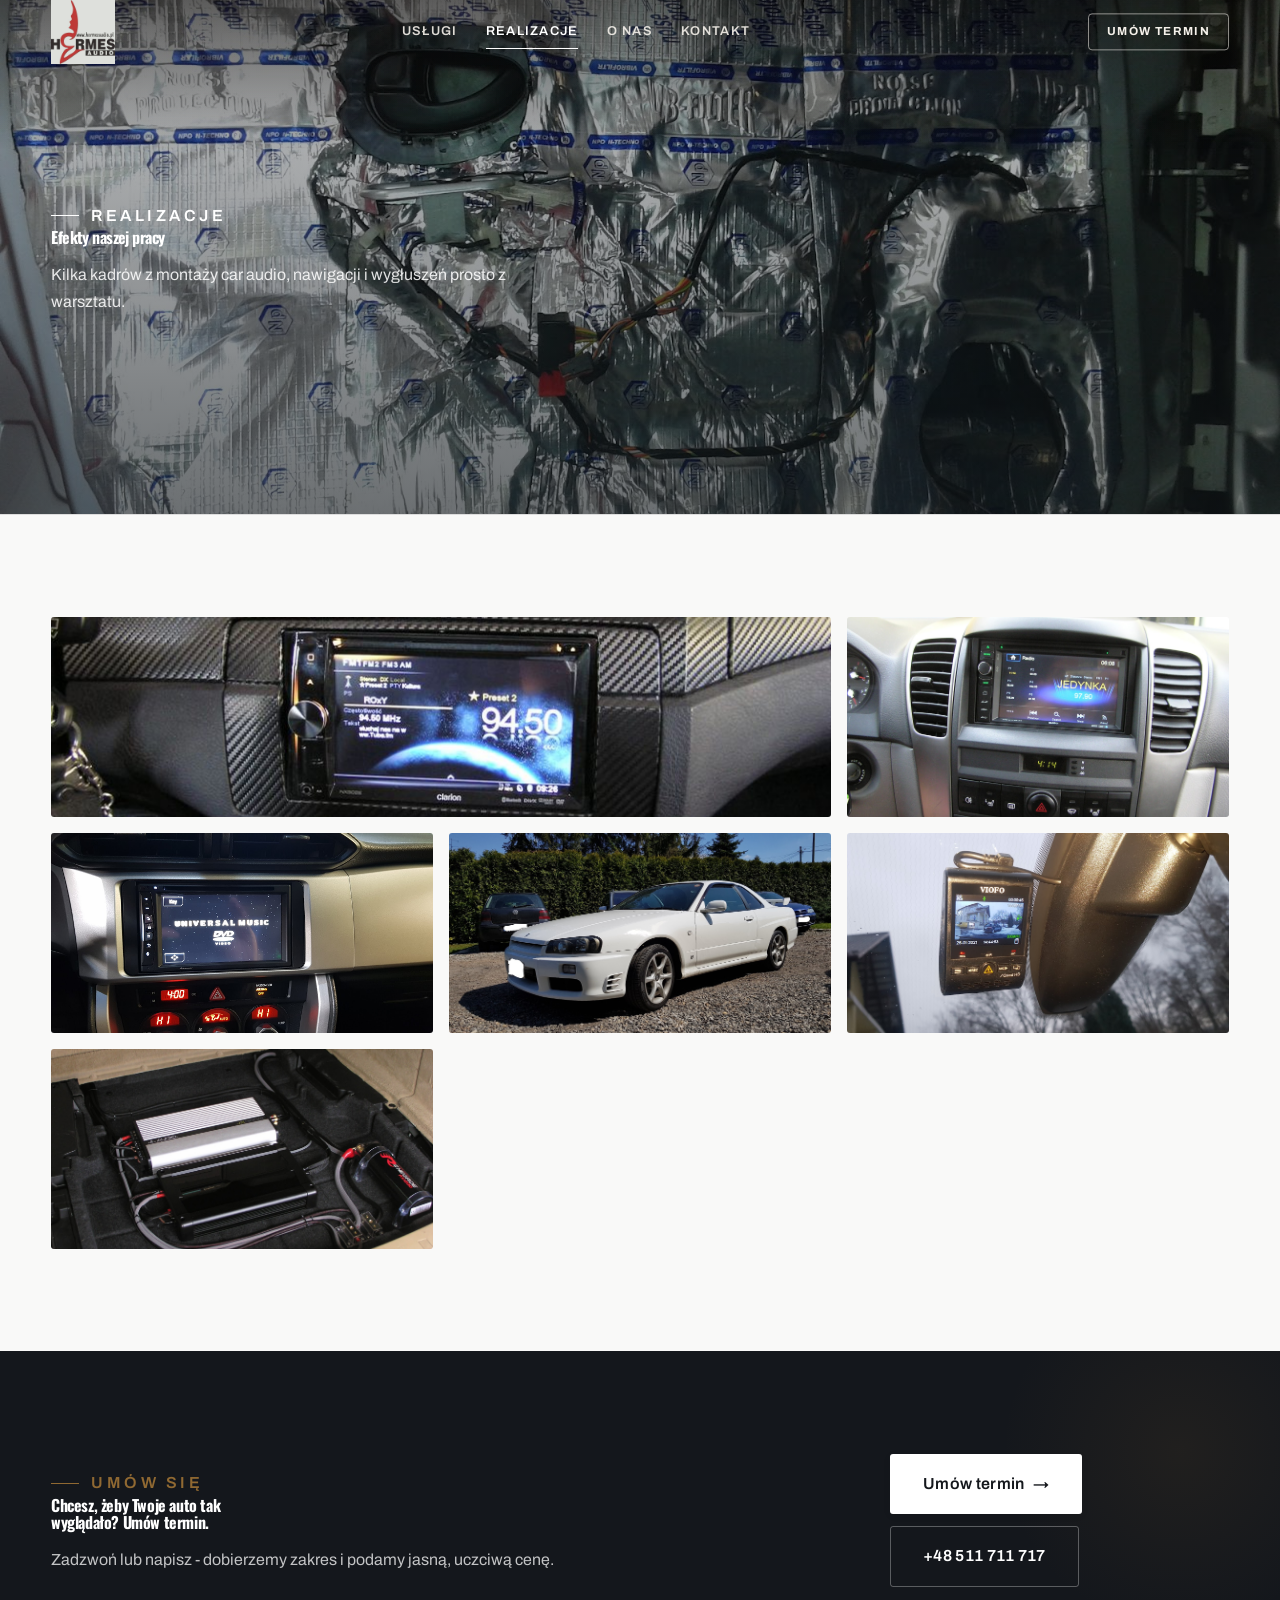
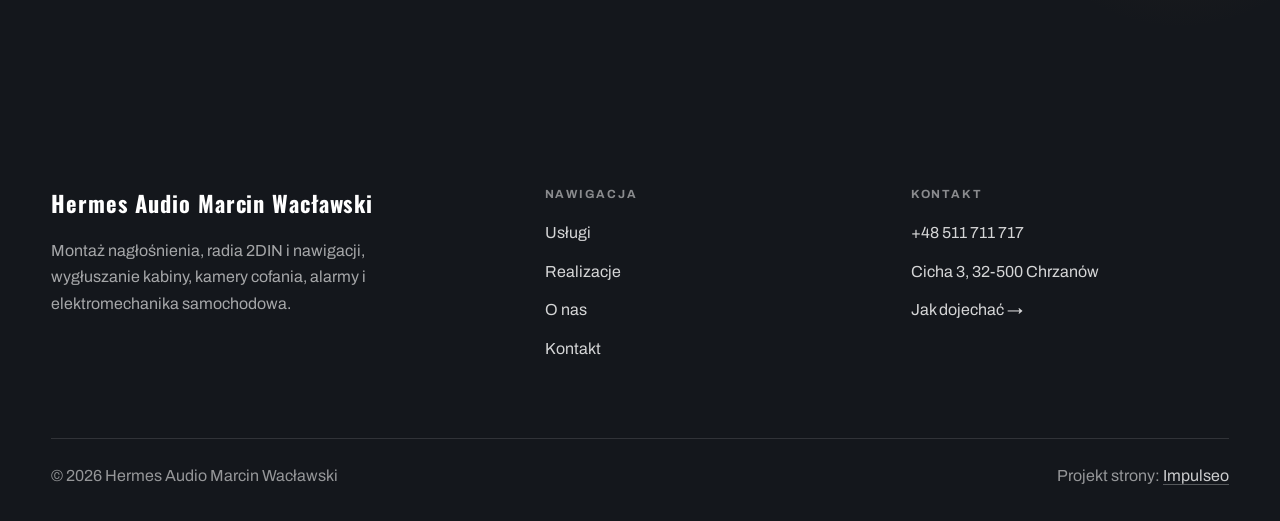
<file: realizacje.html>
<!DOCTYPE html>
<html lang="pl">
<head>
<meta charset="UTF-8">
<meta name="viewport" content="width=device-width, initial-scale=1.0">
<title>Realizacje - Hermes Audio Marcin Wacławski</title>
<meta name="description" content="Realizacje Hermes Audio Marcin Wacławski: Wygłuszanie drzwi, Radio 2DIN i carbon, Nawigacja 2DIN, Multimedia z ekranem, Auto po realizacji">
<link rel="preconnect" href="https://fonts.googleapis.com">
<link rel="preconnect" href="https://fonts.gstatic.com" crossorigin>
<link href="https://fonts.googleapis.com/css2?family=Oswald:wght@500;600;700&family=Archivo:wght@400;500;600&display=swap" rel="stylesheet">
<link rel="stylesheet" href="assets/styles.css">
</head>
<body>

<header class="nav">
  <div class="wrap nav-inner">
    <a class="brand brand-has-logo" href="index.html"><img class="brand-logo" src="img/logo.jpg" alt="Hermes Audio Marcin Wacławski"></a>
    <nav class="nav-links">
      <a href="oferta.html">Usługi</a>
      <a href="realizacje.html" class="active">Realizacje</a>
      <a href="o-nas.html">O nas</a>
      <a href="kontakt.html">Kontakt</a>
      <a href="kontakt.html" class="btn btn-accent">Umów termin</a>
    </nav>
    <button class="nav-toggle" aria-label="Menu"><span></span><span></span><span></span></button>
  </div>
</header>

<section class="pagehead">
  <img src="img/g1.jpg" alt="Hermes Audio Marcin Wacławski - Efekty naszej pracy">
  <div class="wrap">
    <span class="eyebrow">Realizacje</span>
    <h1>Efekty naszej pracy</h1>
    <p>Kilka kadrów z montaży car audio, nawigacji i wygłuszeń prosto z warsztatu.</p>
  </div>
</section>
<section>
  <div class="wrap">
    <div class="gallery">
      <div class="tile t-two3 reveal"><img src="img/g2.jpg" alt="Radio 2DIN i carbon" loading="lazy"><div class="cap">Radio 2DIN i carbon</div></div>
      <div class="tile t-third reveal"><img src="img/g3.jpg" alt="Nawigacja 2DIN" loading="lazy"><div class="cap">Nawigacja 2DIN</div></div>
      <div class="tile t-third reveal"><img src="img/g4.jpg" alt="Multimedia z ekranem" loading="lazy"><div class="cap">Multimedia z ekranem</div></div>
      <div class="tile t-third reveal"><img src="img/g5.jpg" alt="Auto po realizacji" loading="lazy"><div class="cap">Auto po realizacji</div></div>
      <div class="tile t-third reveal"><img src="img/g6.jpg" alt="Montaż rejestratora" loading="lazy"><div class="cap">Montaż rejestratora</div></div>
      <div class="tile t-third reveal"><img src="img/about.jpg" alt="Hermes Audio Marcin Wacławski" loading="lazy"></div>
    </div>
  </div>
</section>
<section class="cta">
  <div class="wrap">
    <div class="reveal">
      <span class="eyebrow">Umów się</span>
      <h2>Chcesz, żeby Twoje auto tak wyglądało? Umów termin.</h2>
      <p>Zadzwoń lub napisz - dobierzemy zakres i podamy jasną, uczciwą cenę.</p>
    </div>
    <div class="cta-actions reveal">
      <a href="kontakt.html" class="btn btn-light">Umów termin <span class="arr">→</span></a>
      <a href="tel:+48511711717" class="btn btn-ghost" style="color:#fff;border-color:rgba(255,255,255,.3)">+48 511 711 717</a>
    </div>
  </div>
</section>

<footer>
  <div class="wrap">
    <div class="foot-grid">
      <div class="foot-brand">
        <div class="name">Hermes Audio Marcin Wacławski</div>
        <p>Montaż nagłośnienia, radia 2DIN i nawigacji, wygłuszanie kabiny, kamery cofania, alarmy i elektromechanika samochodowa.</p>
      </div>
      <div class="foot-col">
        <h4>Nawigacja</h4>
        <a href="oferta.html">Usługi</a>
        <a href="realizacje.html">Realizacje</a>
        <a href="o-nas.html">O nas</a>
        <a href="kontakt.html">Kontakt</a>
      </div>
      <div class="foot-col">
        <h4>Kontakt</h4>
        <a href="tel:+48511711717">+48 511 711 717</a>
        <p>Cicha 3, 32-500 Chrzanów</p>
        <a href="https://maps.google.com/?cid=7711486730273551252&g_mp=CiVnb29nbGUubWFwcy5wbGFjZXMudjEuUGxhY2VzLkdldFBsYWNlEAIYBCAA" target="_blank" rel="noopener">Jak dojechać →</a>
      </div>
    </div>
    <div class="foot-bot">
      <span>© 2026 Hermes Audio Marcin Wacławski</span>
      <span>Projekt strony: <a class="foot-credit" href="https://impulseo.pl" target="_blank" rel="noopener">Impulseo</a></span>
    </div>
  </div>
</footer>
<div class="sticky-reserve"><a class="sr-book" href="kontakt.html">Umów termin</a><a class="sr-call" href="tel:+48511711717" aria-label="Zadzwoń"><svg class="ico-tel" width="16" height="16" viewBox="0 0 24 24" fill="none" aria-hidden="true"><path d="M6.6 10.8a15.5 15.5 0 0 0 6.6 6.6l2.2-2.2a1 1 0 0 1 1-.24 11.4 11.4 0 0 0 3.6.58 1 1 0 0 1 1 1V20a1 1 0 0 1-1 1A17 17 0 0 1 3 4a1 1 0 0 1 1-1h3.5a1 1 0 0 1 1 1c0 1.25.2 2.46.58 3.6a1 1 0 0 1-.25 1l-2.23 2.2Z" fill="currentColor"/></svg></a></div>

<script src="assets/main.js"></script>
</body>
</html>
</file>
<file: assets/styles.css>
/* ============================================================
   STOLBASZ — premium, architektoniczny B2B fit-out
   Jasna paleta, zero brązu. System wg premium-web-craft.
   Projekt strony: Impulseo (impulseo.pl)
   ============================================================ */

:root{
  /* PALETA — jasna, architektoniczna, chłodna */
  --paper:#f4f5f7;          /* główne tło */
  --paper-2:#e7e9ee;        /* sekcje alternatywne (chłodny jasny szary) */
  --paper-3:#e7e9ee;        /* delikatne wypełnienia */
  --ink:#14171c;            /* tekst główny — chłodny grafit */
  --ink-soft:#1f242c;       /* nagłówki drugorzędne */
  --muted:#8b9099;          /* tekst poboczny */
  --line:rgba(20,23,28,.12);/* hairline */
  --accent:#c8a04a;         /* stonowany petrol-slate — jedyny akcent */
  --accent-d:#9a7a31;
  --accent-soft:rgba(200,160,74,.10);
  --dark:#14171c;           /* sekcje ciemne (stopka/CTA) */

  /* ODSTĘPY — skala 4/8 */
  --space-1:4px; --space-2:8px; --space-3:12px; --space-4:16px; --space-5:24px;
  --space-6:32px; --space-7:48px; --space-8:64px; --space-9:96px; --space-10:128px;

  /* TYPOGRAFIA — fluid clamp() */
  --text-sm:clamp(.82rem,.8rem+.1vw,.9rem);
  --text-base:clamp(1rem,.97rem+.15vw,1.1rem);
  --text-lg:clamp(1.12rem,1.05rem+.3vw,1.3rem);
  --text-h3:clamp(1.2rem,1.1rem+.5vw,1.5rem);
  --text-h2:clamp(1.9rem,1.5rem+1.9vw,2.8rem);
  --text-h1:clamp(2.6rem,1.9rem+3.6vw,4.6rem);

  /* PROMIENIE — architektoniczne, raczej ostre */
  --r-sm:3px; --r-md:6px; --r-lg:10px;

  /* RUCH */
  --ease:cubic-bezier(.25,.46,.45,.94); --dur:.24s;

  /* CIENIE — miękkie, warstwowe */
  --sh-sm:0 1px 2px rgba(16,24,32,.04), 0 2px 8px rgba(16,24,32,.05);
  --sh-md:0 2px 6px rgba(16,24,32,.05), 0 12px 28px -8px rgba(16,24,32,.12);
  --sh-lg:0 6px 14px rgba(16,24,32,.07), 0 26px 56px -18px rgba(16,24,32,.22);

  --hairline:1px solid var(--line);

  --font-display:'Oswald','Archivo',sans-serif;
  --font-body:'Archivo',sans-serif;
}

*{box-sizing:border-box;margin:0;padding:0}
html{scroll-behavior:smooth}
body{
  font-family:var(--font-body);
  font-size:var(--text-base);
  line-height:1.65;
  color:var(--ink);
  background:var(--paper);
  -webkit-font-smoothing:antialiased;
  text-rendering:optimizeLegibility;
}
img{max-width:100%;display:block}
a{color:inherit;text-decoration:none}

.wrap{width:min(92%,1180px);margin-inline:auto}
section{padding-block:clamp(52px,6.5vw,96px)}

h1,h2,h3{font-family:var(--font-display);font-weight:700;line-height:1.08;letter-spacing:-.02em;color:var(--ink)}
h1{font-size:var(--text-h1);letter-spacing:-.035em}
h2{font-size:var(--text-h2);letter-spacing:-.025em}
h3{font-size:var(--text-h3)}
p{max-width:65ch}

.eyebrow{
  font-family:var(--font-body);
  font-size:var(--text-sm);
  font-weight:600;
  letter-spacing:.18em;
  text-transform:uppercase;
  color:var(--accent);
  display:inline-flex;align-items:center;gap:var(--space-3);
}
.eyebrow::before{content:"";width:28px;height:1px;background:var(--accent);display:inline-block}

.muted{color:var(--muted)}
.lead{font-size:var(--text-lg);line-height:1.55;color:var(--ink-soft);max-width:50ch}

/* ---------- BUTTONS ---------- */
.btn{
  display:inline-flex;align-items:center;gap:var(--space-2);
  font-weight:600;font-size:var(--text-sm);letter-spacing:.02em;
  padding:var(--space-4) var(--space-6);
  border-radius:var(--r-sm);
  transition:transform var(--dur) var(--ease),box-shadow var(--dur) var(--ease),background var(--dur) var(--ease);
  cursor:pointer;border:1px solid transparent;
}
.btn-accent{background:var(--accent);color:#fff;box-shadow:var(--sh-sm)}
.btn-accent:hover{background:var(--accent-d);transform:translateY(-2px);box-shadow:var(--sh-md)}
.btn-accent:active{transform:translateY(0);box-shadow:var(--sh-sm)}
.btn-ghost{background:transparent;color:var(--ink);border-color:var(--line)}
.btn-ghost:hover{border-color:var(--accent);color:var(--accent);transform:translateY(-2px)}
.btn-light{background:#fff;color:var(--ink);box-shadow:var(--sh-sm)}
.btn-light:hover{transform:translateY(-2px);box-shadow:var(--sh-md)}
.btn .arr{transition:transform var(--dur) var(--ease)}
.btn:hover .arr{transform:translateX(4px)}

/* ---------- NAV ---------- */
.nav{
  position:sticky;top:0;z-index:50;
  background:color-mix(in srgb,var(--paper) 88%,transparent);
  backdrop-filter:saturate(140%) blur(10px);
  border-bottom:var(--hairline);
}
.nav-inner{display:flex;align-items:center;justify-content:space-between;height:72px}
.brand{display:flex;flex-direction:column;line-height:1}
.brand .name{font-family:var(--font-display);font-weight:800;font-size:1.35rem;letter-spacing:.04em}
.brand .sub{font-size:.62rem;letter-spacing:.34em;text-transform:uppercase;color:var(--muted);margin-top:5px}
.nav-links{display:flex;align-items:center;gap:var(--space-6)}
.nav-links a{font-size:var(--text-sm);font-weight:500;color:var(--ink-soft);position:relative;padding-block:4px;transition:color var(--dur) var(--ease)}
.nav-links a::after{content:"";position:absolute;left:0;bottom:0;width:0;height:1.5px;background:var(--accent);transition:width var(--dur) var(--ease)}
.nav-links a:hover,.nav-links a.active{color:var(--ink)}
.nav-links a:hover::after,.nav-links a.active::after{width:100%}
.nav-links .btn{padding:var(--space-2) var(--space-5)}
/* przyciski w nav: właściwy kolor (przebij .nav-links a) + bez podkreślenia */
.nav-links a.btn-accent{color:#fff}
.nav-links a.btn-ghost,.nav-links a.btn-light{color:var(--ink)}
.nav-links a.btn::after{display:none}
.nav-toggle{display:none;background:none;border:none;cursor:pointer;flex-direction:column;gap:5px;padding:8px}
.nav-toggle span{width:24px;height:2px;background:var(--ink);transition:var(--dur)}

/* ---------- HERO (split) ---------- */
.hero{position:relative;overflow:hidden;border-bottom:var(--hairline)}
.hero-grid{display:grid;grid-template-columns:1.05fr .95fr;gap:clamp(24px,4vw,60px);align-items:center;
  padding-block:clamp(36px,4.5vw,64px)}
.hero-copy .eyebrow{margin-bottom:var(--space-5)}
.hero-copy h1{margin-bottom:var(--space-5)}
.hero-copy .lead{margin-bottom:var(--space-7)}
.hero-actions{display:flex;flex-wrap:wrap;gap:var(--space-4)}
.hero-art{position:relative;aspect-ratio:4/3;border-radius:var(--r-lg);overflow:hidden;box-shadow:var(--sh-lg)}
.hero-art img{width:100%;height:100%;object-fit:cover}
.hero-art::after{content:"";position:absolute;inset:0;background:linear-gradient(180deg,transparent 55%,rgba(18,24,28,.28))}
.hero-badge{position:absolute;left:var(--space-5);bottom:var(--space-5);z-index:2;
  background:rgba(252,252,251,.94);backdrop-filter:blur(4px);
  border-radius:var(--r-md);padding:var(--space-4) var(--space-5);box-shadow:var(--sh-md);max-width:78%}
.hero-badge strong{display:block;font-family:var(--font-display);font-size:1rem;letter-spacing:-.01em}
.hero-badge span{font-size:var(--text-sm);color:var(--muted)}

/* ---------- HERO duży / kinowy (strona główna) ---------- */
.hero-cine{position:relative;min-height:clamp(560px,82vh,840px);min-height:clamp(560px,82svh,840px);display:flex;align-items:center;overflow:hidden;border-bottom:var(--hairline)}
.hero-cine>img{position:absolute;inset:0;width:100%;height:100%;object-fit:cover;z-index:0}
.hero-cine::after{content:"";position:absolute;inset:0;z-index:1;
  background:linear-gradient(95deg,rgba(13,18,23,.86) 0%,rgba(13,18,23,.64) 32%,rgba(13,18,23,.24) 62%,rgba(13,18,23,.04) 100%)}
.hero-cine .wrap{position:relative;z-index:2;padding-block:var(--space-8)}
.hero-cine .hero-copy{max-width:660px}
.hero-cine .eyebrow{color:#fff;margin-bottom:var(--space-5)}
.hero-cine .eyebrow::before{background:#fff}
.hero-cine h1{color:#fff;margin-bottom:var(--space-5);font-size:clamp(2.9rem,2rem+4.4vw,5.2rem)}
.hero-cine .lead{color:rgba(255,255,255,.92);max-width:48ch;margin-bottom:var(--space-7)}
.hero-cine .hero-actions{display:flex;flex-wrap:wrap;gap:var(--space-4)}
@media(max-width:680px){
  .hero-cine{min-height:clamp(520px,76vh,640px);min-height:clamp(520px,76svh,640px);align-items:flex-end}
  .hero-cine::after{background:linear-gradient(0deg,rgba(13,18,23,.9) 6%,rgba(13,18,23,.45) 55%,rgba(13,18,23,.25) 100%)}
  .hero-cine .wrap{padding-bottom:var(--space-9)}
}

/* full-bleed hero variant (podstrony) */
.pagehead{position:relative;min-height:46vh;min-height:46svh;display:flex;align-items:flex-end;overflow:hidden;border-bottom:var(--hairline)}
.pagehead img{position:absolute;inset:0;width:100%;height:100%;object-fit:cover}
.pagehead::after{content:"";position:absolute;inset:0;background:linear-gradient(180deg,rgba(18,24,28,.25),rgba(18,24,28,.62))}
.pagehead .wrap{position:relative;z-index:2;padding-block:var(--space-9);color:#fff}
.pagehead h1{color:#fff;max-width:18ch}
.pagehead .eyebrow{color:#fff}
.pagehead .eyebrow::before{background:#fff}
.pagehead p{color:rgba(255,255,255,.86);margin-top:var(--space-4);max-width:54ch}

/* ---------- STRIP (pasek skrótów / liczby) ---------- */
.strip{background:var(--dark);color:#fff}
.strip .wrap{display:grid;grid-template-columns:repeat(4,1fr);gap:var(--space-6);padding-block:var(--space-8)}
.strip .item .k{font-family:var(--font-display);font-size:clamp(1.6rem,1.2rem+1.4vw,2.4rem);font-weight:800;letter-spacing:-.02em;color:#fff}
.strip .item .v{font-size:var(--text-sm);color:rgba(255,255,255,.66);margin-top:var(--space-2);line-height:1.45}
.strip .item{border-left:2px solid var(--accent);padding-left:var(--space-5)}

/* ---------- SECTION HEAD ---------- */
.head{max-width:48rem;margin-bottom:var(--space-8)}
.head.center{margin-inline:auto;text-align:center}
.head .eyebrow{margin-bottom:var(--space-4)}
.head h2{margin-bottom:var(--space-4)}
.head p{color:var(--muted);font-size:var(--text-lg);line-height:1.55}
.head.center p{margin-inline:auto}

/* ---------- INTRO SPLIT ---------- */
.split{display:grid;grid-template-columns:.92fr 1.08fr;gap:clamp(28px,5vw,80px);align-items:center}
.split.rev{grid-template-columns:1.08fr .92fr}
.split.rev .split-art{order:-1}
.split-art{position:relative;aspect-ratio:5/4;border-radius:var(--r-lg);overflow:hidden;box-shadow:var(--sh-lg)}
.split-art img{width:100%;height:100%;object-fit:cover}
.split-copy h2{margin-bottom:var(--space-5)}
.split-copy p+p{margin-top:var(--space-4)}
.split-copy .btn{margin-top:var(--space-6)}

/* ---------- SERVICES (zakres) ---------- */
.svc-grid{display:grid;grid-template-columns:repeat(auto-fit,minmax(280px,1fr));gap:var(--space-5)}
.svc{background:#fff;border:var(--hairline);border-radius:var(--r-md);padding:var(--space-7) var(--space-6);
  transition:transform var(--dur) var(--ease),box-shadow var(--dur) var(--ease),border-color var(--dur) var(--ease);
  position:relative;overflow:hidden}
.svc::before{content:"";position:absolute;left:0;top:0;width:3px;height:0;background:var(--accent);transition:height var(--dur) var(--ease)}
.svc:hover{transform:translateY(-4px);box-shadow:var(--sh-md);border-color:transparent}
.svc:hover::before{height:100%}
.svc .ic{font-family:var(--font-display);font-size:.8rem;font-weight:700;letter-spacing:.12em;color:var(--accent);margin-bottom:var(--space-4)}
.svc h3{margin-bottom:var(--space-3);font-size:1.22rem}
.svc p{color:var(--muted);font-size:var(--text-base);line-height:1.6}

/* big detailed service rows */
.svc-row{display:grid;grid-template-columns:.8fr 1.2fr;gap:clamp(20px,4vw,60px);align-items:center;padding-block:var(--space-8)}
.svc-row+.svc-row{border-top:var(--hairline)}
.svc-row.rev{grid-template-columns:1.2fr .8fr}
.svc-row.rev .svc-row-art{order:-1}
.svc-row-art{aspect-ratio:4/3;border-radius:var(--r-md);overflow:hidden;box-shadow:var(--sh-md)}
.svc-row-art img{width:100%;height:100%;object-fit:cover}
.svc-row h3{font-size:1.5rem;margin-bottom:var(--space-4)}
.svc-row .num{font-family:var(--font-display);font-size:.85rem;font-weight:700;letter-spacing:.14em;color:var(--accent);display:block;margin-bottom:var(--space-3)}
.svc-row ul{list-style:none;margin-top:var(--space-4);display:flex;flex-direction:column;gap:var(--space-2)}
.svc-row li{position:relative;padding-left:var(--space-5);color:var(--muted);font-size:var(--text-base)}
.svc-row li::before{content:"";position:absolute;left:0;top:.62em;width:8px;height:1px;background:var(--accent)}

/* ---------- GALLERY (realizacje) ---------- */
.gallery{display:grid;grid-template-columns:repeat(12,1fr);gap:var(--space-4);grid-auto-rows:200px}
/* GALERIA MASONRY — pionowe zdjęcia (portrety beauty/wellness) bez przycinania: kolumny, height auto */
.gallery-masonry{column-count:3;column-gap:var(--space-4)}
@media(max-width:900px){.gallery-masonry{column-count:2}}
@media(max-width:560px){.gallery-masonry{column-count:1}}
.gallery-masonry .m-tile{break-inside:avoid;margin:0 0 var(--space-4);padding:0;position:relative;overflow:hidden;border-radius:var(--r-md);border:1px solid var(--line)}
.gallery-masonry .m-tile img{width:100%;height:auto;display:block}
.gallery-masonry .m-tile .cap{position:absolute;left:0;right:0;bottom:0;padding:var(--space-4);color:#fff;background:linear-gradient(0deg,rgba(0,0,0,.55),transparent);font-size:var(--text-sm)}
.gallery-masonry .m-tile .cap small{display:block;font-weight:400;opacity:.78;letter-spacing:.04em;text-transform:uppercase;font-size:.66rem;margin-top:3px}
.tile{position:relative;overflow:hidden;border-radius:var(--r-md);box-shadow:var(--sh-sm);
  transition:transform var(--dur) var(--ease),box-shadow var(--dur) var(--ease)}
.tile img{width:100%;height:100%;object-fit:cover;transition:transform .6s var(--ease)}
.tile:hover{box-shadow:var(--sh-md)}
.tile:hover img{transform:scale(1.05)}
.tile .cap{position:absolute;left:0;right:0;bottom:0;padding:var(--space-5) var(--space-4) var(--space-4);
  background:linear-gradient(transparent,rgba(18,24,28,.78));color:#fff;
  font-size:var(--text-sm);font-weight:600;letter-spacing:.01em;
  opacity:0;transform:translateY(8px);transition:var(--dur) var(--ease)}
.tile:hover .cap{opacity:1;transform:translateY(0)}
.tile .cap small{display:block;font-weight:400;opacity:.78;letter-spacing:.04em;text-transform:uppercase;font-size:.66rem;margin-top:3px}
/* bento spans */
.t-wide{grid-column:span 6}
.t-tall{grid-column:span 6;grid-row:span 2}
.t-std{grid-column:span 6}
.t-third{grid-column:span 4}
.t-two3{grid-column:span 8}

/* ---------- TRUST / WIARYGODNOŚĆ ---------- */
.trust{background:var(--paper-2)}
.trust-grid{display:grid;grid-template-columns:repeat(auto-fit,minmax(240px,1fr));gap:var(--space-5);margin-top:var(--space-7)}
.trust-card{background:#fff;border-radius:var(--r-md);padding:var(--space-7) var(--space-6);box-shadow:var(--sh-sm);border-top:3px solid var(--accent)}
.trust-card .big{font-family:var(--font-display);font-size:clamp(1.8rem,1.3rem+1.6vw,2.6rem);font-weight:800;letter-spacing:-.02em;color:var(--ink);line-height:1}
.trust-card h3{font-size:1.12rem;margin:var(--space-3) 0 var(--space-2)}
.trust-card p{color:var(--muted);font-size:var(--text-base);line-height:1.55}

/* ---------- CTA band ---------- */
.cta{background:var(--dark);color:#fff;position:relative;overflow:hidden}
.cta .wrap{display:grid;grid-template-columns:1.4fr .6fr;gap:var(--space-7);align-items:center;position:relative;z-index:2}
.cta h2{color:#fff;max-width:20ch}
.cta p{color:rgba(255,255,255,.74);margin-top:var(--space-4)}
.cta-actions{display:flex;flex-direction:column;gap:var(--space-3);align-items:flex-start}
.cta::before{content:"";position:absolute;right:-80px;top:-80px;width:360px;height:360px;border-radius:50%;
  background:radial-gradient(circle,var(--accent-soft),transparent 70%)}

/* ---------- CONTACT ---------- */
.contact-grid{display:grid;grid-template-columns:.85fr 1.15fr;gap:clamp(28px,4vw,56px);align-items:start}
.info-list{display:flex;flex-direction:column;gap:var(--space-2)}
.info-row{display:flex;gap:var(--space-4);align-items:flex-start;padding-block:var(--space-4);border-bottom:var(--hairline)}
.info-row .ic{flex:none;width:42px;height:42px;display:grid;place-items:center;border-radius:50%;
  background:var(--accent-soft);color:var(--accent);font-size:1.05rem}
.info-row .lbl{font-size:.72rem;letter-spacing:.14em;text-transform:uppercase;color:var(--muted)}
.info-row .val{font-weight:600;font-size:var(--text-base);margin-top:2px}
.info-row a.val:hover{color:var(--accent)}
.map{border:none;border-radius:var(--r-lg);box-shadow:var(--sh-md);width:100%;height:100%;min-height:380px;filter:grayscale(.2) contrast(1.02)}
.form{background:#fff;border:var(--hairline);border-radius:var(--r-lg);padding:clamp(24px,3vw,40px);box-shadow:var(--sh-sm)}
.form .fld{margin-bottom:var(--space-5)}
.form label{display:block;font-size:var(--text-sm);font-weight:600;margin-bottom:var(--space-2)}
.form input,.form textarea{width:100%;font-family:inherit;font-size:var(--text-base);color:var(--ink);
  padding:var(--space-4);border:var(--hairline);border-radius:var(--r-sm);background:var(--paper);transition:border-color var(--dur)}
.form input:focus,.form textarea:focus{outline:none;border-color:var(--accent);background:#fff}
.form textarea{resize:vertical;min-height:120px}
.form .note{font-size:var(--text-sm);color:var(--muted);margin-top:var(--space-3)}

/* ---------- FOOTER ---------- */
footer{background:var(--dark);color:#fff;padding-block:var(--space-9) var(--space-6)}
.foot-grid{display:grid;grid-template-columns:1.4fr 1fr 1fr;gap:var(--space-7);margin-bottom:var(--space-8)}
.foot-brand .name{font-family:var(--font-display);font-weight:800;font-size:1.4rem;letter-spacing:.04em}
.foot-brand p{color:rgba(255,255,255,.62);margin-top:var(--space-4);font-size:var(--text-base);max-width:38ch}
.foot-col h4{font-size:.74rem;letter-spacing:.16em;text-transform:uppercase;color:rgba(255,255,255,.5);margin-bottom:var(--space-4)}
.foot-col a,.foot-col p{display:block;color:rgba(255,255,255,.82);font-size:var(--text-base);margin-bottom:var(--space-3)}
.foot-col a:hover{color:#fff}
.foot-bot{border-top:1px solid rgba(255,255,255,.12);padding-top:var(--space-5);display:flex;justify-content:space-between;flex-wrap:wrap;gap:var(--space-3);
  font-size:var(--text-sm);color:rgba(255,255,255,.55)}
.foot-bot a:hover{color:#fff}

/* ---------- REVEAL ---------- */
.reveal{opacity:0;transform:translateY(22px);transition:opacity .6s var(--ease),transform .6s var(--ease)}
.reveal.in{opacity:1;transform:none}

/* ---------- RESPONSIVE ---------- */
@media(max-width:920px){
  .hero-grid,.split,.split.rev,.svc-row,.svc-row.rev,.cta .wrap,.contact-grid,.foot-grid{grid-template-columns:1fr}
  .split.rev .split-art,.svc-row.rev .svc-row-art{order:0}
  .hero-art{aspect-ratio:16/10;max-height:420px}
  .strip .wrap{grid-template-columns:repeat(2,1fr);gap:var(--space-7)}
  .gallery{grid-auto-rows:180px}
  .t-wide,.t-tall,.t-std,.t-third,.t-two3{grid-column:span 6}
  .t-tall{grid-row:span 1}
  .cta-actions{flex-direction:row;flex-wrap:wrap}
  .foot-grid{gap:var(--space-6)}
}
@media(max-width:680px){
  .nav-links{position:fixed;inset:72px 0 auto 0;background:var(--paper);flex-direction:column;align-items:stretch;
    gap:0;padding:var(--space-4) 6%;border-bottom:var(--hairline);box-shadow:var(--sh-md);
    transform:translateY(-120%);transition:transform var(--dur) var(--ease)}
  .nav-links.open{transform:translateY(0)}
  .nav-links a{padding-block:var(--space-4);border-bottom:var(--hairline)}
  .nav-links .btn{margin-top:var(--space-3);justify-content:center}
  .nav-toggle{display:flex}
  .strip .wrap{grid-template-columns:1fr}
  .gallery{grid-template-columns:repeat(6,1fr)}
  .foot-grid{grid-template-columns:1fr}
}
@media(prefers-reduced-motion:reduce){
  *{animation-duration:.01ms!important;transition:none!important}
  .reveal{opacity:1!important;transform:none!important}
  html{scroll-behavior:auto}
}

/* ============================================================
   PREMIUM LAYER — destylat deep-researchu branż (anty-AI, spokój).
   Zmienne STOLBASZ (--accent/--ink/--paper/--line/--dark). Ruch ledwo
   zauważalny, krzywa cubic-bezier(.16,.84,.44,1); prefers-reduced-motion
   pokryte blanketem wyżej. Karty hairline zamiast cieni = #1 sygnał „nie-AI".
   ============================================================ */

/* więcej oddechu między sekcjami (liderzy: 110-130px) */
section{padding-block:clamp(64px,8vw,128px)}

/* 1) Aksamitny reveal — dłuższa, miękka krzywa zamiast „skoku" */
.reveal{transition:opacity .9s cubic-bezier(.16,.84,.44,1),transform .9s cubic-bezier(.16,.84,.44,1);will-change:opacity,transform}
/* stagger TYLKO w galerii (tam pozycja = porządek dzieci) */
.gallery .reveal:nth-child(2){transition-delay:.07s}
.gallery .reveal:nth-child(3){transition-delay:.14s}
.gallery .reveal:nth-child(4){transition-delay:.21s}
.gallery .reveal:nth-child(5){transition-delay:.28s}
.gallery .reveal:nth-child(6){transition-delay:.35s}

/* 2) Hero STATYCZNY na .hero-cine — Ken Burns CAŁKIEM WYŁĄCZONY 26.06 (3. zgłoszenie Szymona).
   GENEZA: animowanie scale na <img> hero z teksturami (cegły/framugi) re-samplinguje obraz
   klatka po klatce → na części ekranów drobne drganie/shimmer = „heroshot się trzęsie".
   translateY usunięto wcześniej, scale-only + will-change/GPU NIE wystarczyły do GWARANCJI gładkości.
   Krzysztof zażądał pewności („make sure, że błąd się nie pojawi") > efekt. Zero animacji = 0% drgania.
   Delikatny zoom zostaje TYLKO w pełnoekranowych hero gastro/studio (hg-bg/hs-bg — tło, inny
   mechanizm, chwalone, nigdy nie zgłaszane). NIE wracać do KB na .hero-cine bez realnego testu
   na sprzęcie klienta — to ryzyko regresji „trzęsienia”. */
/* BEZPIECZNY "wow" na hero = jednorazowy FADE-IN (opacity), nie zoom.
   opacity nie dotyka bitmapy → gładkie na KAŻDYM zdjęciu/ekranie/GPU, zero ryzyka migotania.
   Geometryczny ruch (scale/translate) na .hero-cine jest ZAKAZANY (bramka pilnuje). */
@keyframes heroFade{from{opacity:0}to{opacity:1}}
.hero-cine>img{transform:none;animation:heroFade 1.1s ease-out both}

/* 3) Akcentowy hairline pod nagłówkiem sekcji, który „rysuje się" przy wejściu */
.head h2{position:relative;padding-bottom:18px}
.head h2::after{content:"";position:absolute;left:0;bottom:0;height:1px;width:0;background:var(--accent);transition:width 1s cubic-bezier(.16,.84,.44,1) .15s}
.head.center h2::after{left:50%;transform:translateX(-50%)}
.head.reveal.in h2::after,.head.center.reveal.in h2::after{width:54px}

/* 4) Karty HAIRLINE zamiast cieni/zaokrągleń (najmocniejszy anty-AI detal) */
.svc{background:transparent;border:1px solid var(--line);border-radius:var(--r-sm);box-shadow:none}
.svc:hover{box-shadow:none;border-color:var(--accent);transform:translateY(-3px)}
.trust-card{background:transparent;box-shadow:none;border:1px solid var(--line);border-top:2px solid var(--accent);border-radius:var(--r-sm)}
.tile{box-shadow:none;border-radius:var(--r-sm)}
.tile:hover{box-shadow:none}

/* 5) Sticky-nav kondensuje się po przewinięciu (sygnał dopracowania) */
.nav{transition:box-shadow .4s ease,background .4s ease}
.nav.is-stuck{box-shadow:0 1px 0 var(--line),0 14px 30px -24px rgba(0,0,0,.45)}
.nav-inner{transition:height .35s var(--ease)}
.nav.is-stuck .nav-inner{height:60px}

/* 6) MANIFESTO — pełnoekranowy cytat-bohater (zastępuje generyczne „Dlaczego my") */
.manifesto{background:var(--paper-2);text-align:center}
.manifesto .wrap{max-width:60rem}
.manifesto p{font-family:var(--font-display);font-style:italic;font-size:clamp(1.6rem,1rem+2.4vw,2.8rem);line-height:1.32;color:var(--ink-soft);margin-inline:auto;max-width:26ch;position:relative;padding-top:var(--space-8)}
.manifesto p::before{content:"";position:absolute;top:0;left:50%;transform:translateX(-50%);width:54px;height:1px;background:var(--accent)}
.manifesto p span{color:var(--accent);font-style:italic}

/* 7) GATEWAYS — 3 duże bramy-zdjęcia (zamiast paska menu usług) */
.gateways{display:grid;grid-template-columns:repeat(3,1fr);gap:var(--space-4)}
.gateway{position:relative;aspect-ratio:3/4;overflow:hidden;border-radius:var(--r-sm);display:block}
.gateway img{width:100%;height:100%;object-fit:cover;transition:transform .8s var(--ease),filter .5s var(--ease)}
.gateway::after{content:"";position:absolute;inset:0;background:linear-gradient(180deg,transparent 38%,rgba(18,24,28,.74))}
.gateway:hover img{transform:scale(1.05);filter:brightness(1.05)}
.gateway .g-ttl{position:absolute;left:0;right:0;bottom:0;z-index:2;padding:var(--space-6) var(--space-5);color:#fff;font-family:var(--font-display);font-size:1.45rem;letter-spacing:-.01em;line-height:1.15}
.gateway .g-ttl small{display:block;font-family:var(--font-body);font-size:var(--text-sm);font-weight:400;opacity:.82;letter-spacing:.03em;margin-top:5px}
@media(max-width:760px){.gateways{grid-template-columns:1fr}.gateway{aspect-ratio:16/10}}

/* 8) LOGO klienta w nagłówku (gdy podane --logo) */
/* 52px domyślnie (feedback Bartka 06.07.2026: 40px ginęło, uwaga padła 3x; ~56px sprawdzone na żywym demie anna-borowiec-makeup) */
.brand-logo{height:64px;width:auto;max-width:300px;object-fit:contain;display:block}
.nav.is-stuck .brand-logo{height:52px}
@media(max-width:680px){.brand-logo{height:46px;max-width:210px}}

/* === rodzina: auto === */
/* ============================================================
   RODZINA: AUTO (detailing / auto-serwis / powłoki / lakiernictwo / myjnia)
   Doklejane NA WIERZCH base.css. Skin auto (Oswald + grafit/bursztyn).
   Filozofia: PREMIUM, MĘSKO, TECHNICZNIE + "Umów termin". Jasna baza, ciemne kinowe hero, Oswald CAPS.
   (Świadomie BEZ ciemnej bazy - dark-skin guard wymusza jasne tło; ciemne hero+paski daja dramat.)
   FAZA 3 (research wf_5b470404, topowe studia detailingu/powłok): osobny układ - hero-auto (kicker+claim+1 CTA),
   nav fixed przezroczysty->ciemny grafit + zwijany, spec-ribbon (sygnatura), pakiety powłok (1 ciemny band),
   before/after suwak, poziomy "bay" proces, marki. Pakiety/before-after/marki = BRAMKOWANE (tylko z reconu).
   ============================================================ */

/* --- Wersaliki na nagłówkach sekcji (motorsport/inżynierski sznyt) --- */
.head h2{text-transform:uppercase;letter-spacing:.015em}
.eyebrow{letter-spacing:.22em}

/* --- Ostrzejsze, "techniczne" karty --- */
.svc,.trust-card,.tile,.gateway,.svc-row-art,.split-art{border-radius:var(--r-sm)}

/* --- STICKY "Umów termin" (mobile) --- */
.sticky-reserve{display:none}
@media(max-width:820px){
  .sticky-reserve{display:flex;position:fixed;left:0;right:0;bottom:0;z-index:90;
    background:var(--line);box-shadow:0 -6px 20px -10px rgba(0,0,0,.4)}
  .sticky-reserve a{padding:15px 8px;text-align:center;font-weight:700;font-size:.95rem;text-transform:uppercase;letter-spacing:.03em}
  .sr-book{flex:1;background:var(--accent);color:#fff}
  .sr-call{width:60px;background:var(--paper);color:var(--ink);font-size:1.15rem;border-left:1px solid var(--line)}
  body{padding-bottom:56px}
}

/* ============================================================
   FAZA 3 - OSOBNY UKŁAD AUTO (detailing/powłoki). Wszystko poniżej doklejane na wierzch.
   ============================================================ */

/* --- Brass = ciemny tekst dla kontrastu (mosiądz #c8a04a + biel = za słaby kontrast) --- */
.btn-accent{color:#14171c}
.btn-accent:hover{color:#14171c}

/* === HERO AUTO: pełnoekranowe ciemne kino, blok dolny-lewy, Ken Burns, kontrast gwarantowany === */
.hero-auto{position:relative;height:100vh;height:100svh;min-height:560px;display:flex;align-items:flex-end;overflow:hidden;isolation:isolate;background:#0a0c0f}
.hero-auto .ha-bg{position:absolute;inset:0;width:100%;height:100%;object-fit:cover;z-index:-2;will-change:transform}
/* Ken Burns = TYLKO scale (zero translate = zero dryfu), DESKTOP-only (min-width:900) - zgodnie z konwencją base.css heroBreath, anty-jank na mobile */
@keyframes haKen{from{transform:scale(1.04)}to{transform:scale(1.12)}}
@media(min-width:900px){.hero-auto .ha-bg{animation:haKen 30s ease-out infinite alternate}}
/* Kontrast GWARANTOWANY niezależnie od zdjęcia: (a) ciemna LEWA kolumna pod tekstem (tekst jest do lewej, top->bottom),
   (b) górny scrim pod nav + dolny scrim. Nie liczymy na ciemne zdjęcie. */
.hero-auto .ha-veil{position:absolute;inset:0;z-index:-1;
  background:linear-gradient(90deg,rgba(10,12,15,.76) 0%,rgba(10,12,15,.34) 32%,rgba(10,12,15,0) 60%),
             linear-gradient(180deg,rgba(10,12,15,.42) 0%,rgba(10,12,15,0) 30%,rgba(10,12,15,.55) 78%,rgba(10,12,15,.82) 100%)}
.ha-inner{position:relative;z-index:2;margin:0 0 clamp(2.6rem,7vh,5rem) clamp(1.4rem,5vw,4rem);max-width:32ch}
.ha-tick{display:block;width:48px;height:3px;background:var(--accent);margin-bottom:clamp(1rem,2.4vh,1.6rem)}
.ha-kicker{display:block;font-family:var(--font-display);font-weight:600;text-transform:uppercase;
  letter-spacing:.22em;font-size:clamp(.72rem,1.4vw,.86rem);color:var(--accent);text-shadow:0 1px 10px rgba(0,0,0,.5)}
.ha-claim{font-family:var(--font-display);font-weight:700;text-transform:uppercase;letter-spacing:.005em;line-height:1.02;
  font-size:clamp(2.3rem,5.6vw,4.4rem);color:#fff;margin:clamp(.7rem,1.6vh,1.1rem) 0 clamp(1.5rem,3vh,2.2rem);
  text-shadow:0 2px 18px rgba(0,0,0,.55)}
.ha-cta{margin:0}
.ha-rating{margin:clamp(1rem,2vh,1.4rem) 0 0;color:#fff;font-weight:600;letter-spacing:.02em;font-size:var(--text-sm);opacity:.94;text-shadow:0 1px 10px rgba(0,0,0,.5)}
@media(max-width:640px){.ha-claim{font-size:clamp(2rem,9vw,2.7rem)}.ha-inner{margin-bottom:clamp(2rem,9vh,3.4rem)}}
@media(prefers-reduced-motion:reduce){.hero-auto .ha-bg{animation:none}}

/* === SPEC-RIBBON: poziomy pasek etykiet usług tuż pod hero (sygnatura strukturalna, NIE liczby) === */
.spec-ribbon{background:var(--paper);border-bottom:1px solid var(--line);padding-block:0}
.spec-ribbon .wrap{padding-block:var(--space-5)}
.sr-row{display:flex;flex-wrap:wrap;justify-content:center;align-items:center;gap:clamp(.8rem,2.4vw,2rem);list-style:none;margin:0;padding:0}
.sr-row li{font-family:var(--font-display);font-weight:600;text-transform:uppercase;letter-spacing:.14em;
  font-size:clamp(.7rem,1.3vw,.82rem);color:var(--ink-soft);display:flex;align-items:center}
.sr-row li:not(:last-child)::after{content:"";width:5px;height:5px;border-radius:50%;background:var(--accent);margin-left:clamp(.8rem,2.4vw,2rem)}

/* === PAKIETY POWŁOK: jedyny ciemny carbon-band w jasnej stronie (BRAMKOWANE) === */
.auto-dark{background:var(--ink)}
.auto-dark .head h2{color:#fff}
.auto-dark .head p{color:rgba(244,245,247,.74)}
.auto-dark .eyebrow{color:var(--accent)}
.auto-dark .eyebrow::before{background:var(--accent)}
.pakiety-grid{display:grid;grid-template-columns:repeat(3,1fr);gap:var(--space-6);margin-top:var(--space-8)}
.pakiet{background:rgba(255,255,255,.045);border:1px solid rgba(255,255,255,.12);border-radius:var(--r-sm);
  padding:var(--space-7) var(--space-6);display:flex;flex-direction:column;gap:var(--space-4)}
.pakiet h3{font-family:var(--font-display);text-transform:uppercase;letter-spacing:.04em;color:#fff;font-size:1.3rem}
.pak-lata{display:flex;align-items:baseline;gap:.5rem}
.pak-lata b{font-family:var(--font-display);font-size:2.4rem;line-height:1;color:var(--accent);font-weight:700}
.pak-lata span{font-size:var(--text-sm);color:rgba(244,245,247,.7);text-transform:uppercase;letter-spacing:.08em}
.pak-opis{color:rgba(244,245,247,.76);font-size:var(--text-base);line-height:1.6}
.pak-zakres{list-style:none;margin:0;padding:0;display:flex;flex-direction:column;gap:.6rem}
.pak-zakres li{position:relative;padding-left:1.4rem;padding-bottom:.6rem;color:rgba(244,245,247,.84);
  font-size:var(--text-sm);border-bottom:1px solid rgba(255,255,255,.08)}
.pak-zakres li::before{content:"";position:absolute;left:0;top:.55em;width:8px;height:2px;background:var(--accent)}
.pak-cena{margin-top:auto;font-family:var(--font-display);font-size:1.3rem;color:#fff;letter-spacing:.01em}
.pak-cta{margin-top:auto;color:var(--accent);font-weight:600;font-size:var(--text-sm);display:inline-flex;align-items:center;gap:.4rem}
.pak-cta:hover{color:#fff}
@media(max-width:900px){.pakiety-grid{grid-template-columns:1fr;max-width:32rem;margin-inline:auto}}

/* === BEFORE / AFTER: suwak (JASNE, NIE ciemny band). Oba zdjęcia full-size = ten sam kadr; clip-path odsłania === */
.auto-ba .ba-slider{position:relative;--ba-pos:50%;max-width:62rem;margin:var(--space-8) auto 0;aspect-ratio:16/9;
  overflow:hidden;border-radius:var(--r-sm);border:1px solid var(--line);touch-action:none;user-select:none;cursor:ew-resize}
.ba-slider img{position:absolute;inset:0;width:100%;height:100%;object-fit:cover;display:block}
.ba-before-wrap{position:absolute;inset:0;clip-path:inset(0 calc(100% - var(--ba-pos)) 0 0)}
.ba-lab{position:absolute;top:var(--space-4);z-index:3;font-family:var(--font-display);text-transform:uppercase;
  letter-spacing:.1em;font-size:.7rem;color:#fff;background:rgba(10,12,15,.6);padding:.3rem .6rem;border-radius:2px}
.ba-lab-l{left:var(--space-4)}
.ba-lab-r{right:var(--space-4)}
.ba-handle{position:absolute;top:0;bottom:0;left:var(--ba-pos);width:2px;background:var(--accent);transform:translateX(-1px);z-index:4;pointer-events:none}
.ba-handle span{position:absolute;top:50%;left:50%;transform:translate(-50%,-50%);width:38px;height:38px;border-radius:50%;
  background:var(--accent);box-shadow:0 2px 12px rgba(0,0,0,.4);display:flex;align-items:center;justify-content:center}
.ba-handle span::before,.ba-handle span::after{content:"";position:absolute;width:0;height:0;border-block:5px solid transparent}
.ba-handle span::before{left:9px;border-right:6px solid #14171c}
.ba-handle span::after{right:9px;border-left:6px solid #14171c}
.ba-podpis{text-align:center;color:var(--muted);font-size:var(--text-sm);margin-top:var(--space-5)}

/* === PROCES AUTO: poziomy "bay" stepper (top-border + numer) - inny kształt niż wspólny pionowy timeline === */
.auto-proc-row{list-style:none;margin:var(--space-8) 0 0;padding:0;display:grid;grid-template-columns:repeat(4,1fr);gap:var(--space-6)}
.auto-proc-row li{position:relative;padding-top:var(--space-5);border-top:2px solid var(--line)}
.auto-proc-row li::before{content:"";position:absolute;top:-2px;left:0;width:42%;height:2px;background:var(--accent)}
.ap-no{font-family:var(--font-display);font-weight:700;color:var(--accent);font-size:1.05rem;letter-spacing:.12em}
.auto-proc-row h3{font-family:var(--font-display);text-transform:uppercase;letter-spacing:.02em;font-size:1.1rem;margin:.5rem 0 .4rem}
.auto-proc-row p{color:var(--muted);font-size:var(--text-sm);line-height:1.55}
@media(max-width:760px){.auto-proc-row{grid-template-columns:1fr 1fr;gap:var(--space-7) var(--space-5)}}
@media(max-width:420px){.auto-proc-row{grid-template-columns:1fr}}

/* === MARKI / CZYM PRACUJEMY: nazwy tekstem (bez logotypów) - eyebrow neutralny (krytyka 4a) === */
.auto-marki .marki-list{display:flex;flex-wrap:wrap;justify-content:center;gap:clamp(.8rem,2.5vw,1.6rem);list-style:none;margin:var(--space-7) 0 0;padding:0}
.auto-marki .marki-list li{font-family:var(--font-display);text-transform:uppercase;letter-spacing:.12em;font-weight:600;
  font-size:clamp(.82rem,1.5vw,1rem);color:var(--ink-soft);padding:.5rem 1rem;border:1px solid var(--line);border-radius:var(--r-sm)}
.marki-gwar{text-align:center;color:var(--muted);font-size:var(--text-sm);margin-top:var(--space-6)}

/* === sticky-reserve: brass z ciemnym tekstem (kontrast) === */
.sticky-reserve .sr-book{color:#14171c}

/* === OPINIE (realne recenzje Google) - dodane dla rodziny auto === */
.opinie{padding-block:var(--space-9);background:var(--bg)}
.opinie .head{margin-bottom:var(--space-2)}
.opinie-grid{display:grid;grid-template-columns:repeat(auto-fit,minmax(16rem,1fr));gap:var(--space-6);margin-top:var(--space-8)}
.op-card{margin:0;background:var(--paper);border:1px solid var(--line);border-radius:var(--r-md);padding:var(--space-6);display:flex;flex-direction:column;gap:var(--space-3);box-shadow:0 1px 2px rgba(0,0,0,.04)}
.op-star{color:var(--accent-d,var(--accent));letter-spacing:.1em;font-size:.95rem}
.op-card blockquote{margin:0;color:var(--ink-soft);font-size:var(--text-base);line-height:1.6}
.op-autor{font-family:var(--font-display);font-weight:700;color:var(--ink);font-size:.95rem}

/* === NAV NOBU (silnik): auto === */
.nav{position:fixed;left:0;right:0;backdrop-filter:none;border-bottom:1px solid transparent;z-index:100;transition:transform .35s var(--ease),background .35s ease,box-shadow .35s ease}
.nav.nav-hidden{transform:translateY(-100%)}
.nav.is-stuck{background:transparent;box-shadow:none;border-bottom-color:transparent}
.nav.is-stuck .nav-inner{height:64px}
.nav .brand{flex-direction:row;align-items:baseline;gap:.6rem;line-height:1}
.nav .brand .name{font-family:var(--font-display);font-weight:600;font-size:1.5rem;text-transform:uppercase;letter-spacing:.14em}
.nav .brand .sub{margin-top:0;padding-left:.65rem;border-left:1px solid currentColor;font-size:.66rem;font-weight:600;letter-spacing:.22em;text-transform:uppercase}
.nav .nav-links a{font-size:.8rem;font-weight:600;text-transform:uppercase;letter-spacing:.1em;padding-block:6px}
.nav .nav-links a::after{height:1px}
.nav .nav-links a.btn-accent{font-size:.73rem;font-weight:700;text-transform:uppercase;letter-spacing:.12em;padding:.5rem 1.1rem;border-radius:4px;box-shadow:none}
.nav .nav-links a.btn-accent:hover{transform:none;box-shadow:none}
.nav .nav-links a.btn-accent{background:var(--accent);border:1px solid var(--accent);color:#14171c}
.nav .nav-links a.btn-accent:hover{background:var(--accent);border-color:var(--accent);color:#14171c;filter:brightness(1.07)}
.nav{background:transparent}
.nav::after{content:"";position:absolute;left:0;right:0;top:0;height:150px;z-index:-1;pointer-events:none;transition:opacity .35s ease;background:linear-gradient(180deg,rgba(8,6,4,.55) 0%,rgba(8,6,4,0) 100%)}
.nav.nav-solid::after{opacity:0}
.nav .brand .name{color:#f5f1ea}
.nav .brand .sub{color:rgba(245,241,234,.82)}
.nav .nav-links a:not(.btn-accent){color:rgba(245,241,234,.9)}
.nav .nav-links a:not(.btn-accent):hover,.nav .nav-links a.active:not(.btn-accent){color:#fff}
.nav .nav-links a:not(.btn-accent)::after{background:#fff}
.nav .nav-toggle span{background:#f5f1ea}
.nav.nav-solid{background:rgba(12,13,16,.92);backdrop-filter:saturate(130%) blur(10px);border-bottom:1px solid rgba(255,255,255,.10)}
.nav.nav-solid .brand .sub{color:var(--accent)}
.nav.nav-solid.nav-hidden{background:transparent;box-shadow:none;border-bottom-color:transparent}
@media(min-width:681px){
.nav .nav-inner{position:relative;height:64px}
.nav .nav-links{flex:1;justify-content:center;gap:clamp(1rem,2.2vw,1.9rem);padding-right:12rem}
.nav .nav-links a.btn-accent{position:absolute;right:0;top:50%;transform:translateY(-50%);margin:0}
.nav:not(.nav-solid) .nav-links a.btn-accent{background:transparent;border-color:rgba(245,241,234,.55);color:#f5f1ea}
.nav:not(.nav-solid) .nav-links a.btn-accent:hover{background:var(--accent);border-color:var(--accent);color:#14171c;transform:translateY(-50%)}
}
@media(max-width:680px){
.nav .nav-links:not(.open){transform:translateY(-160%);visibility:hidden}
.nav .nav-links.open{visibility:visible}
.nav .brand .name{font-size:1.12rem;letter-spacing:.1em}
.nav .brand .sub{display:none}
.nav .brand{min-width:0;overflow:hidden}
.nav .nav-links{background:var(--paper)}
.nav .nav-links a:not(.btn-accent){color:var(--ink-soft)}
.nav .nav-links a:not(.btn-accent):hover,.nav .nav-links a.active:not(.btn-accent){color:var(--ink)}
}

/* === auto-paleta ze zdjęć klienta (dopasowanie do estetyki socials) === */
:root{--accent:#906932;--accent-d:#6D4E21;--accent-soft:rgba(144,105,50,0.10);--paper:#F9F9F8;--paper-2:#EFEFED;--paper-3:#E8E7E5;}


/* ====== IMPULSEO-FIX-20260731 ======================================================
   1) PODPIS w stopce jest teraz linkiem do impulseo.pl - ma być widocznie klikalny.
   2) ŻYWY NAGŁÓWEK: warstwa przenikających kadrów (.mt-hero-layer) miała z-index:1, więc
      lądowała NAD przyciemnieniem hero, a w rodzinie „fachowcy" nawet nad panelem z tekstem
      (.hf-panel nie miał własnego z-index). Efekt: przy zmianie zdjęcia napis znikał i wracał.
      Teraz warstwa idzie tam, gdzie zdjęcie tła (z-index:-2), a treść nagłówka dostaje twardy
      z-index:3. Zmieniają się WYŁĄCZNIE zdjęcia w tle - napis stoi nieruchomo.
      (hero-cine celowo pominięte: tam img ma z-index:0 i układ był poprawny.) */
.foot-bot a.foot-credit{color:rgba(255,255,255,.78);text-decoration:none;border-bottom:1px solid rgba(255,255,255,.28)}
.foot-bot a.foot-credit:hover{color:#fff;border-bottom-color:#fff}
.hero-fach > img.mt-hero-layer,.hero-gastro > img.mt-hero-layer,.hero-auto > img.mt-hero-layer,
.hero-dom > img.mt-hero-layer,.hero-studio > img.mt-hero-layer{z-index:-2}
.hf-panel,.hf-inner,.hd-panel,.hk-panel,.ha-inner,.hs-inner,.hg-inner{position:relative;z-index:3}
/* ====== koniec IMPULSEO-FIX-20260731 ====== */
</file>
